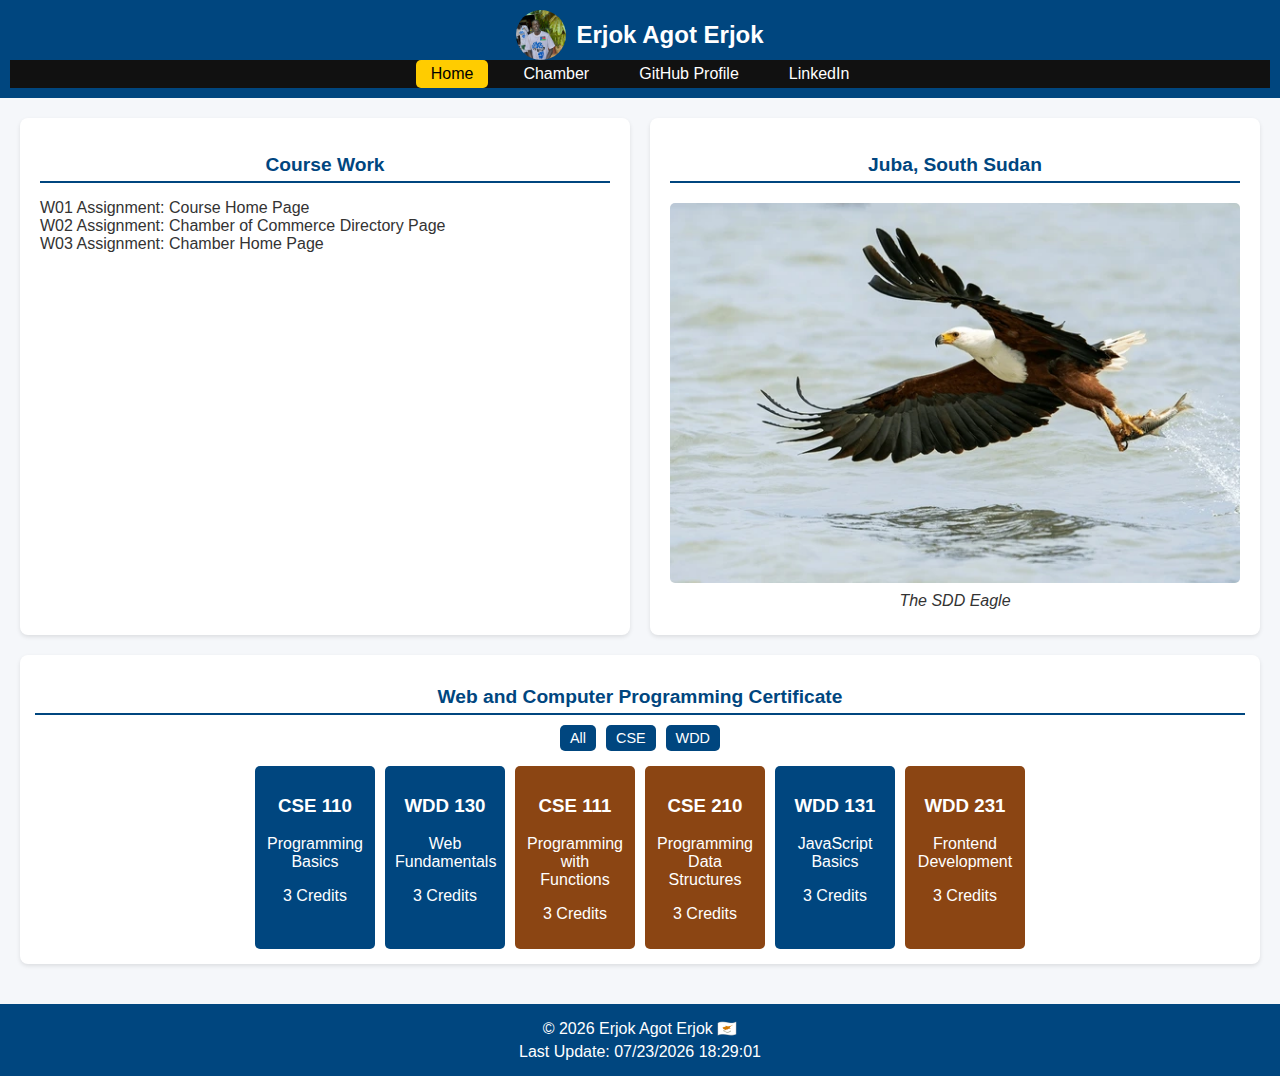
<file: index.html>
<!DOCTYPE html>
<html lang="en">
<head>
  <meta charset="UTF-8">
  <meta name="viewport" content="width=device-width, initial-scale=1.0">
  <meta name="description" content="Course home page for WDD 231.">
  <meta name="author" content="Erjok Agot Erjok">
  <title>Course Home Page</title>
  <link rel="stylesheet" href="styles/style.css">
  <script src="scripts/main.js" defer></script>
  <link rel="icon" href="favicon.ico">
  
  <!-- Open Graph Meta Tags for Facebook -->
  <meta property="og:title" content="Course Home Page">
  <meta property="og:type" content="website">
  <meta property="og:description" content="Explore WDD 231 coursework and web programming projects.">
  <meta property="og:image" content="https://www.silverbackgorillatours.com/wp-content/uploads/2019/11/Tourism-in-South-Sudan.jpg">
  <meta property="og:image:width" content="1200">
  <meta property="og:image:height" content="630">
  <meta property="og:url" content="https://erjok17.github.io/wdd231/">
  <meta property="og:locale" content="en_US">
  <meta property="og:site_name" content="Erjok's Portfolio">
</head>
<body>
  <header>
    <div class="profile">
      <img src="images/lisa.png" alt="Profile Picture">
      <h1>Erjok Agot Erjok</h1>
    </div>
    <nav>
      <ul>
        <li><a href="#" class="active">Home</a></li>
        <li><a href="#">Chamber</a></li>
        <li><a href="https://github.com/Erjok17">GitHub Profile</a></li>
        <li><a href="https://linkedin.com/in/erjokagot">LinkedIn</a></li>
      </ul>
    </nav>
  </header>
  <main>
    <section class="course-work">
      <h2>Course Work</h2>
      <ul>
        <li>W01 Assignment: Course Home Page</li>
        <li>W02 Assignment: Chamber of Commerce Directory Page</li>
        <li>W03 Assignment: Chamber Home Page </li>
      </ul>
    </section>
    <section class="location">
      <h2>Juba, South Sudan</h2>
      <img src="images/hero-small.webp" alt="Eagle">
      <p>The SDD Eagle</p>
    </section>
    <section class="certificate">
      <h2>Web and Computer Programming Certificate</h2>
      <div class="filters">
        <button id="filter-all">All</button>
        <button id="filter-cse">CSE</button>
        <button id="filter-wdd">WDD</button>
      </div>
      <div class="courses">
        <!-- The Course cards sre dynamically generated here -->
      </div>
      <dialog id="courseDialog">
        <div id="dialogContent"></div>
        <button id="dialogClose">Close</button>
      </dialog>      
    </section>
  </main>
  <footer>
    <p>&copy; <span id="currentyear"></span> Erjok Agot Erjok &#127464;&#127486;</p>
    <p id="lastModified"></p>
  </footer>
</body>
</html>
</file>
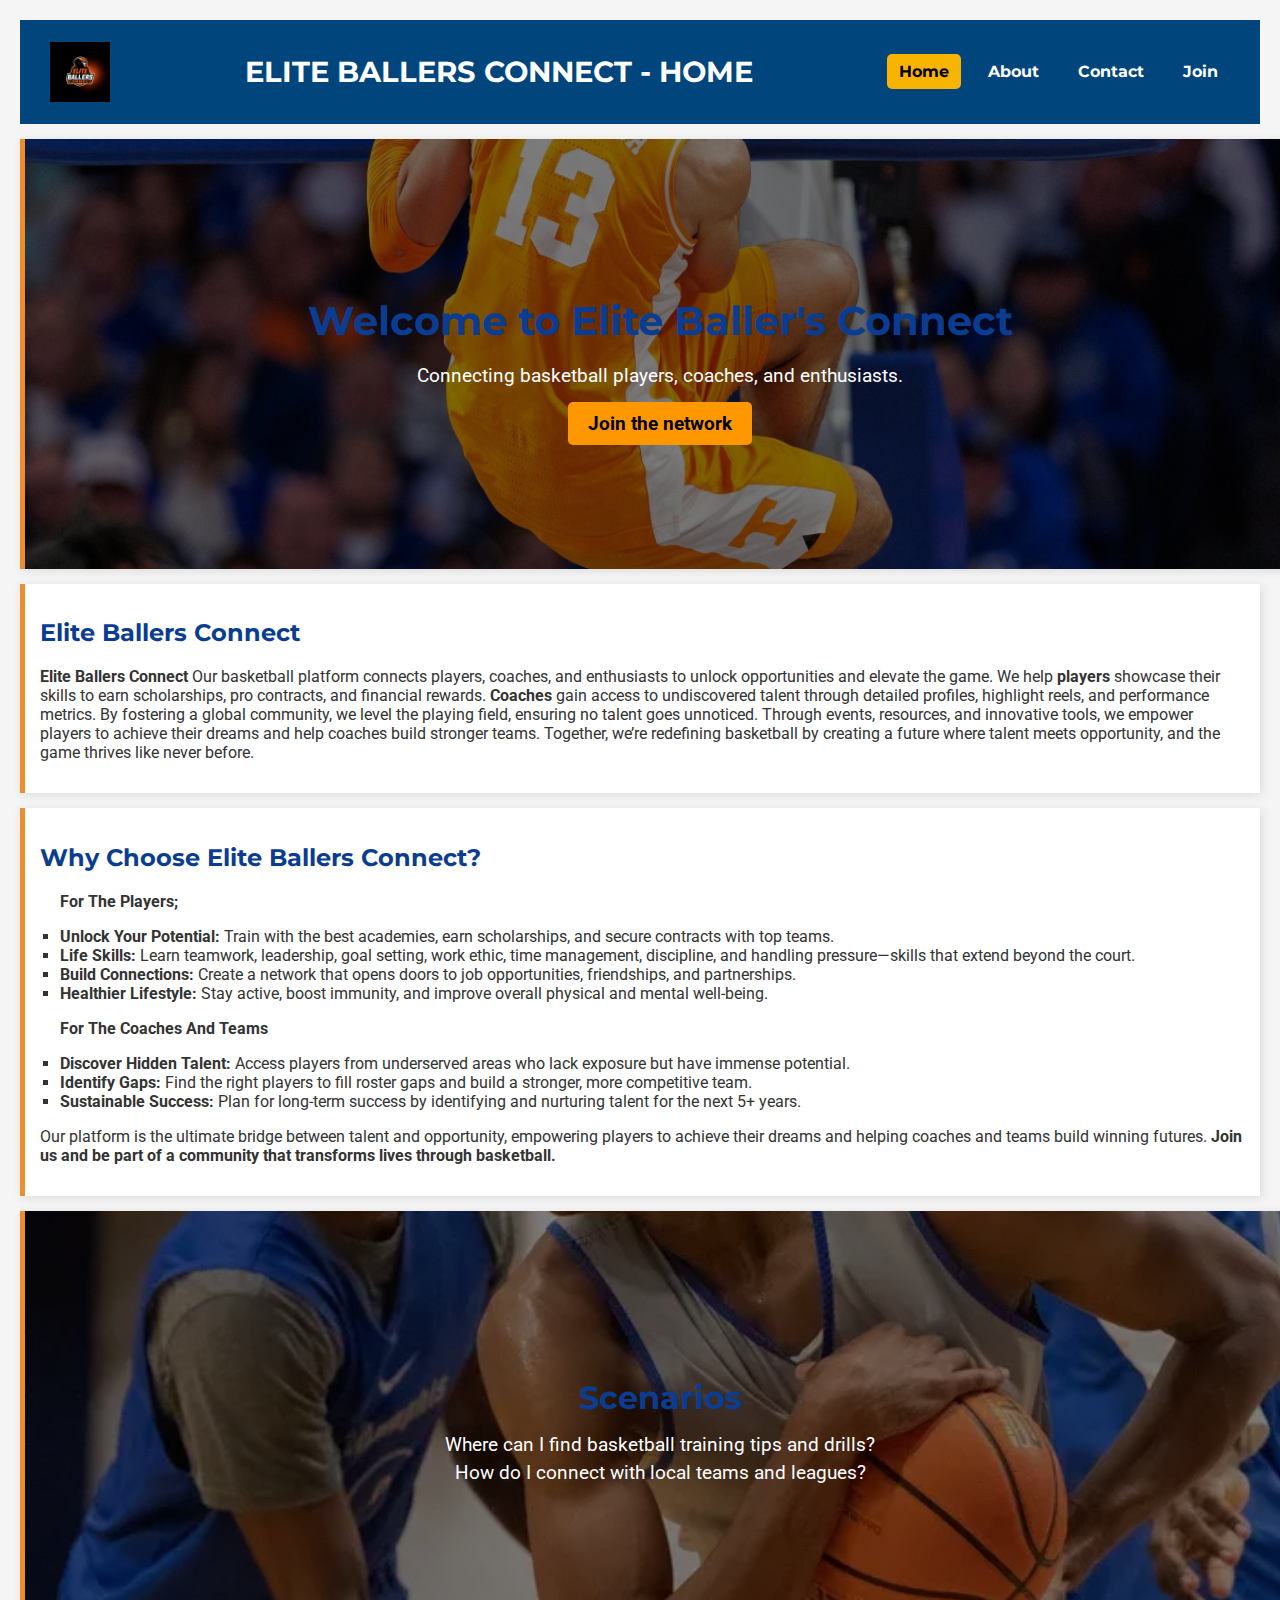
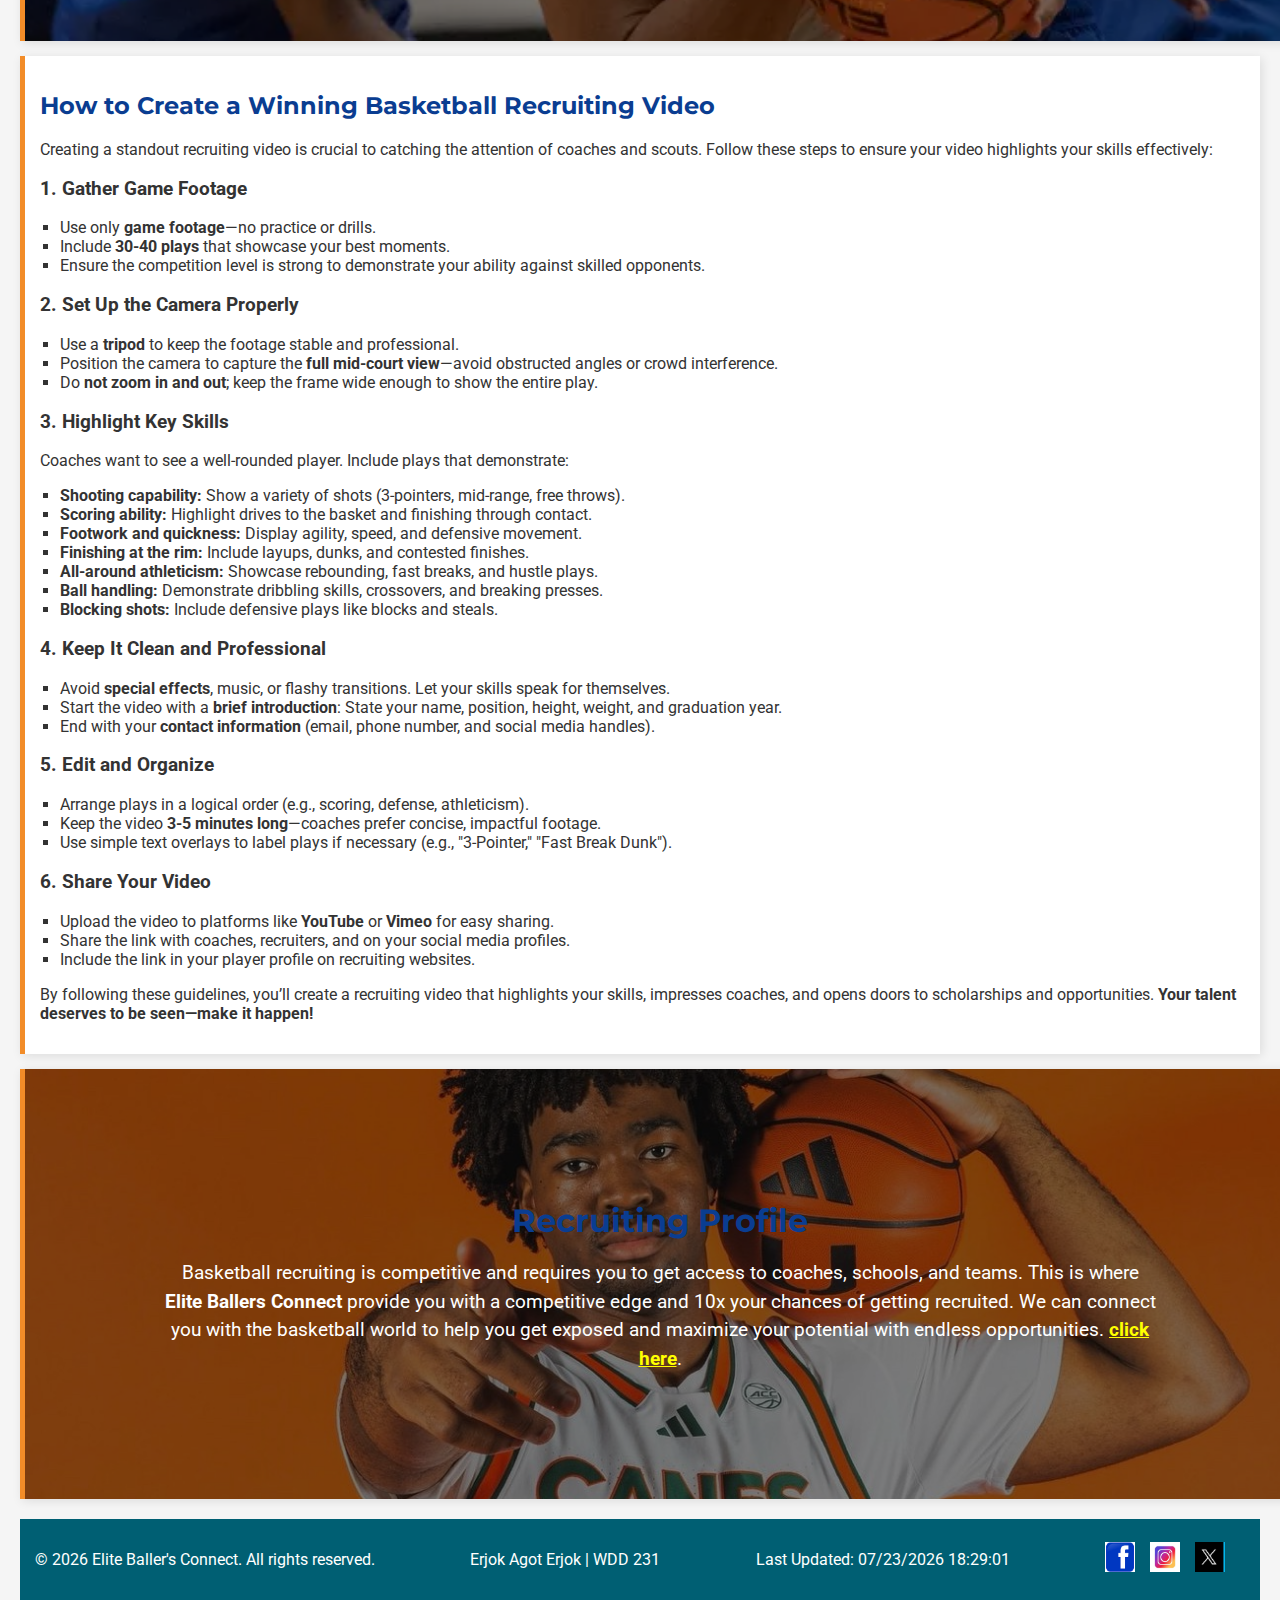
<file: project/index.html>
<!DOCTYPE html>
<html lang="en">
<head>
    <meta charset="UTF-8">
    <meta name="viewport" content="width=device-width, initial-scale=1.0">
    <meta name="description" content="Welcome to Elite Ballers Connect. Our basketball platform connects players, coaches, and enthusiasts to unlock opportunities and elevate the game. We help Players showcase their skills to earn scholarships, pro contracts, and financial rewards. Coaches gain access to undiscovered talent through detailed profiles, highlight reels, and performance metrics. By fostering a global community, we level the playing field, ensuring no talent goes unnoticed. Through events, resources, and innovative tools, we empower players to achieve their dreams and help coaches build stronger teams. Together, we’re redefining basketball by creating a future where talent meets opportunity, and the game thrives like never before. ">
    <meta name="author" content="Erjok Agot Erjok">
    <title>Elite Ballers Connect - Home</title>

    <meta property="og:title" content="Elite Ballers Connect Homepage">
    <meta property="og:type" content="website">
    <meta property="og:image" content="https://erjok17.github.io/wdd231/project/images/ballerlogo.jpg">
    <meta property="og:url" content="https://erjok17.github.io/wdd231/project/index.html">


    <link rel="icon" href="images/favicon.ico">

    <link rel="stylesheet" href="styles/styleproject.css">
</head>
<body>
    
    <header>
        <div class="left-section">
            <img src="images/ballerlogo.jpg" alt="Elite Ballers Connect Logo" class="logo">
            <button id="menu-toggle" class="hamburger">&#9776;</button>
        </div>
        <h1 class="site-title">Elite Ballers Connect - Home</h1>
        <nav>
            <ul class="navigation">
                <li><a href="index.html" class="active">Home</a></li>
                <li><a href="about.html">About</a></li>
                <li><a href="contact.html">Contact</a></li>
                <li><a href="join.html">Join</a></li>
            </ul>
        </nav>
    </header>
    
    <main>
        <!-- Hero Section -->
<section class="hero">
    <img src="images/olivier-nkamhoua.jpg" alt="Baller's Image" class="hero-image" loading="lazy">
    <div class="hero-text">
        <h2>Welcome to Elite Baller's Connect</h2> 
        <p>Connecting basketball players, coaches, and enthusiasts.</p> 
        <a href="join.html" class="cta-button">Join the network</a> 
    </div>
</section>

        <section>
            <h2>Elite Ballers Connect</h2>
            <p><strong>Elite Ballers Connect</strong> Our basketball platform connects players, coaches, and enthusiasts to unlock opportunities and elevate the game. We help <strong>players</strong> showcase their skills to earn scholarships, pro contracts, and financial rewards. <strong>Coaches</strong> gain access to undiscovered talent through detailed profiles, highlight reels, and performance metrics. By fostering a global community, we level the playing field, ensuring no talent goes unnoticed. Through events, resources, and innovative tools, we empower players to achieve their dreams and help coaches build stronger teams. Together, we’re redefining basketball by creating a future where talent meets opportunity, and the game thrives like never before.</p>
        </section>


        <section class="Choice"> 
            <h2>Why Choose Elite Ballers Connect?</h2> 
            <ul>
                <strong>For The Players; </strong>
                <p> </p>

                <li><strong>Unlock Your Potential:</strong> Train with the best academies, earn scholarships, and secure contracts with top teams.</li>
                <li><strong>Life Skills:</strong> Learn teamwork, leadership, goal setting, work ethic, time management, discipline, and handling pressure—skills that extend beyond the court.</li>
                <li><strong>Build Connections:</strong> Create a network that opens doors to job opportunities, friendships, and partnerships.</li>
                <li><strong>Healthier Lifestyle:</strong> Stay active, boost immunity, and improve overall physical and mental well-being.</li>
                <p> </p>
                <strong>For The Coaches And Teams </strong>
                <p> </p>

                <li><strong>Discover Hidden Talent:</strong> Access players from underserved areas who lack exposure but have immense potential.</li>
                <li><strong>Identify Gaps:</strong> Find the right players to fill roster gaps and build a stronger, more competitive team.</li>
                <li><strong>Sustainable Success:</strong> Plan for long-term success by identifying and nurturing talent for the next 5+ years.</li>
            </ul>
            <p>Our platform is the ultimate bridge between talent and opportunity, empowering players to achieve their dreams and helping coaches and teams build winning futures. <strong>Join us and be part of a community that transforms lives through basketball.</strong></p>
        </section>
        
        <section class="scenario">
            <div class="overlay">
                <h2>Scenarios</h2>
                <ul>
                    <li>Where can I find basketball training tips and drills?</li>
                    <li>How do I connect with local teams and leagues?</li>
                </ul>
            </div>
            <img src="images/training-ground.webp" alt="Ballers Ground" class="trainingground-image" loading="lazy">
        </section>
        

        

        
        <section class="recruiting-video">
            <h2>How to Create a Winning Basketball Recruiting Video</h2>
            <p>Creating a standout recruiting video is crucial to catching the attention of coaches and scouts. Follow these steps to ensure your video highlights your skills effectively:</p>
            
            <h3>1. Gather Game Footage</h3>
            <ul>
                <li>Use only <strong>game footage</strong>—no practice or drills.</li>
                <li>Include <strong>30-40 plays</strong> that showcase your best moments.</li>
                <li>Ensure the competition level is strong to demonstrate your ability against skilled opponents.</li>
            </ul>
        
            <h3>2. Set Up the Camera Properly</h3>
            <ul>
                <li>Use a <strong>tripod</strong> to keep the footage stable and professional.</li>
                <li>Position the camera to capture the <strong>full mid-court view</strong>—avoid obstructed angles or crowd interference.</li>
                <li>Do <strong>not zoom in and out</strong>; keep the frame wide enough to show the entire play.</li>
            </ul>
        
            <h3>3. Highlight Key Skills</h3>
            <p>Coaches want to see a well-rounded player. Include plays that demonstrate:</p>
            <ul>
                <li><strong>Shooting capability:</strong> Show a variety of shots (3-pointers, mid-range, free throws).</li>
                <li><strong>Scoring ability:</strong> Highlight drives to the basket and finishing through contact.</li>
                <li><strong>Footwork and quickness:</strong> Display agility, speed, and defensive movement.</li>
                <li><strong>Finishing at the rim:</strong> Include layups, dunks, and contested finishes.</li>
                <li><strong>All-around athleticism:</strong> Showcase rebounding, fast breaks, and hustle plays.</li>
                <li><strong>Ball handling:</strong> Demonstrate dribbling skills, crossovers, and breaking presses.</li>
                <li><strong>Blocking shots:</strong> Include defensive plays like blocks and steals.</li>
            </ul>
        
            <h3>4. Keep It Clean and Professional</h3>
            <ul>
                <li>Avoid <strong>special effects</strong>, music, or flashy transitions. Let your skills speak for themselves.</li>
                <li>Start the video with a <strong>brief introduction</strong>: State your name, position, height, weight, and graduation year.</li>
                <li>End with your <strong>contact information</strong> (email, phone number, and social media handles).</li>
            </ul>
        
            <h3>5. Edit and Organize</h3>
            <ul>
                <li>Arrange plays in a logical order (e.g., scoring, defense, athleticism).</li>
                <li>Keep the video <strong>3-5 minutes long</strong>—coaches prefer concise, impactful footage.</li>
                <li>Use simple text overlays to label plays if necessary (e.g., "3-Pointer," "Fast Break Dunk").</li>
            </ul>
        
            <h3>6. Share Your Video</h3>
            <ul>
                <li>Upload the video to platforms like <strong>YouTube</strong> or <strong>Vimeo</strong> for easy sharing.</li>
                <li>Share the link with coaches, recruiters, and on your social media profiles.</li>
                <li>Include the link in your player profile on recruiting websites.</li>
            </ul>
        
            <p>By following these guidelines, you’ll create a recruiting video that highlights your skills, impresses coaches, and opens doors to scholarships and opportunities. <strong>Your talent deserves to be seen—make it happen!</strong></p>
        </section>

        
<!-- Recruiting Profile Section -->
<section class="recruiting-profile">
    <img src="images/recruit-profile.jpg" alt="Recruit Profile Image" class="recruit-profile-image" loading="lazy"> 
    <div class="profile-text">
        <h2>Recruiting Profile</h2> 
        <p>Basketball recruiting is competitive and requires you to get access to coaches, schools, and teams. 
        This is where <strong>Elite Ballers Connect</strong> provide you with a competitive edge and 10x your chances of getting recruited. 
        We can connect you with the basketball world to help you get exposed and maximize your potential with endless opportunities. <a href="join.html" class="cta-link">click here</a>.</p>
    </div>
    </main>

    <footer>
        <p>&copy; <span id="year"></span> Elite Baller's Connect. All rights reserved.</p>
        <p>Erjok Agot Erjok | WDD 231</p>
        <p>Last Updated: <span id="last-modified"></span></p>
    
        <!-- Social Media Links -->
        <div class="social-media">
            <a href="https://www.facebook.com" target="_blank" class="social-icon">
                <img src="images/facebook.png" alt="Facebook">
            </a>
            <a href="https://www.instagram.com" target="_blank" class="social-icon">
                <img src="images/instagram.jpeg" alt="Instagram">
            </a>
            <a href="https://www.twitter.com" target="_blank" class="social-icon">
                <img src="images/twitter.jpeg" alt="Twitter">
            </a>
        </div>
    </footer>
    
    <script src="scripts/project.js"></script>
</body>
</html>
</file>
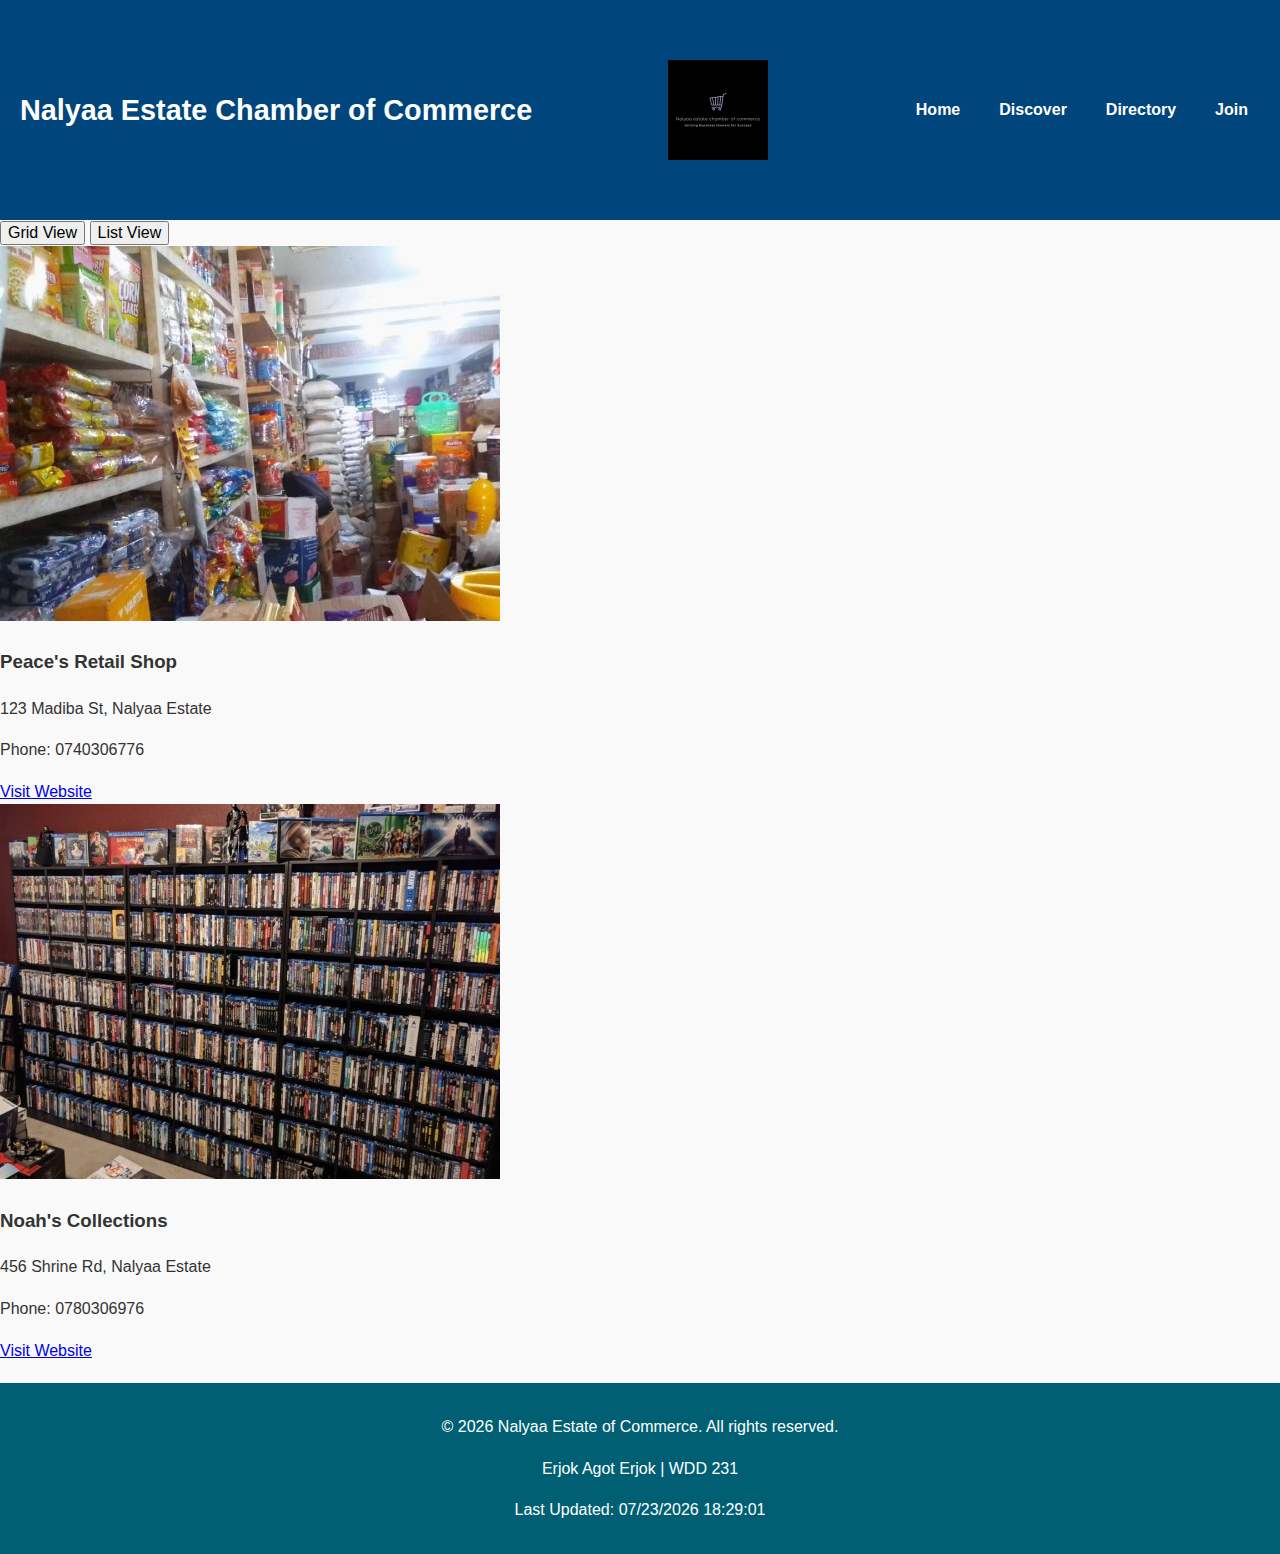
<file: chamber/directory.html>
<!DOCTYPE html>
<html lang="en">

<head>
    <meta charset="UTF-8">
    <meta name="viewport" content="width=device-width, initial-scale=1.0">
    <meta name="description" content="Explore the comprehensive business directory of Nalyaa Estate Chamber of Commerce, connecting local shops, services, and organizations.">
    <meta name="author" content="Erjok Agot Erjok">

    
    <!-- Social Media Meta -->
    <meta property="og:title" content="Nalyaa Estate Chamber of Commerce Directory">
    <meta property="og:type" content="website">
    <meta property="og:image" content="images/preview.jpg">
    <meta property="og:url" content="https://erjok17.github.io/wdd231/chamber/directory.html">

    <title>Nalyaa Estate Chamber of Commerce - Directory</title>
    <link rel="icon" href="images/favicon.ico">
    <link rel="stylesheet" href="styles/normalize.css">
    <link rel="stylesheet" href="styles/style.css">
    

</head>

<body>
    <header>
        <button id="menu-toggle" class="hamburger">&#9776;</button>
        <h1>Nalyaa Estate Chamber of Commerce</h1>
        <img src="images/Preview.png" alt="Nalyaa Estate Chamber of Commerce Logo" class="logo">
        <nav>
            <ul class="navigation">
                <li><a href="index.html">Home</a></li>
                <li><a href="discover.html">Discover</a></li>
                <li><a href="directory.html">Directory</a></li>
                <li><a href="join.html">Join</a></li>
            </ul>
        </nav>
    </header>
    

    <main>
        <section class="view-toggle">
            <button id="grid-view">Grid View</button>
            <button id="list-view">List View</button>
        </section>
        <section id="directory">
            <!-- Directory data will load dynamically -->
        </section>
    </main>

    <footer>
        <p>&copy; <span id="year"></span> Nalyaa Estate of Commerce. All rights reserved.</p>
        <p>Erjok Agot Erjok | WDD 231</p>
        <p>Last Updated: <span id="last-modified"></span></p>
    </footer>
    
    <script src="scripts/script.js"></script>
    <script src="scripts/weather.js"></script>
    <script src="scripts/spotlight.js"></script>


    

</body>

</html>
</file>
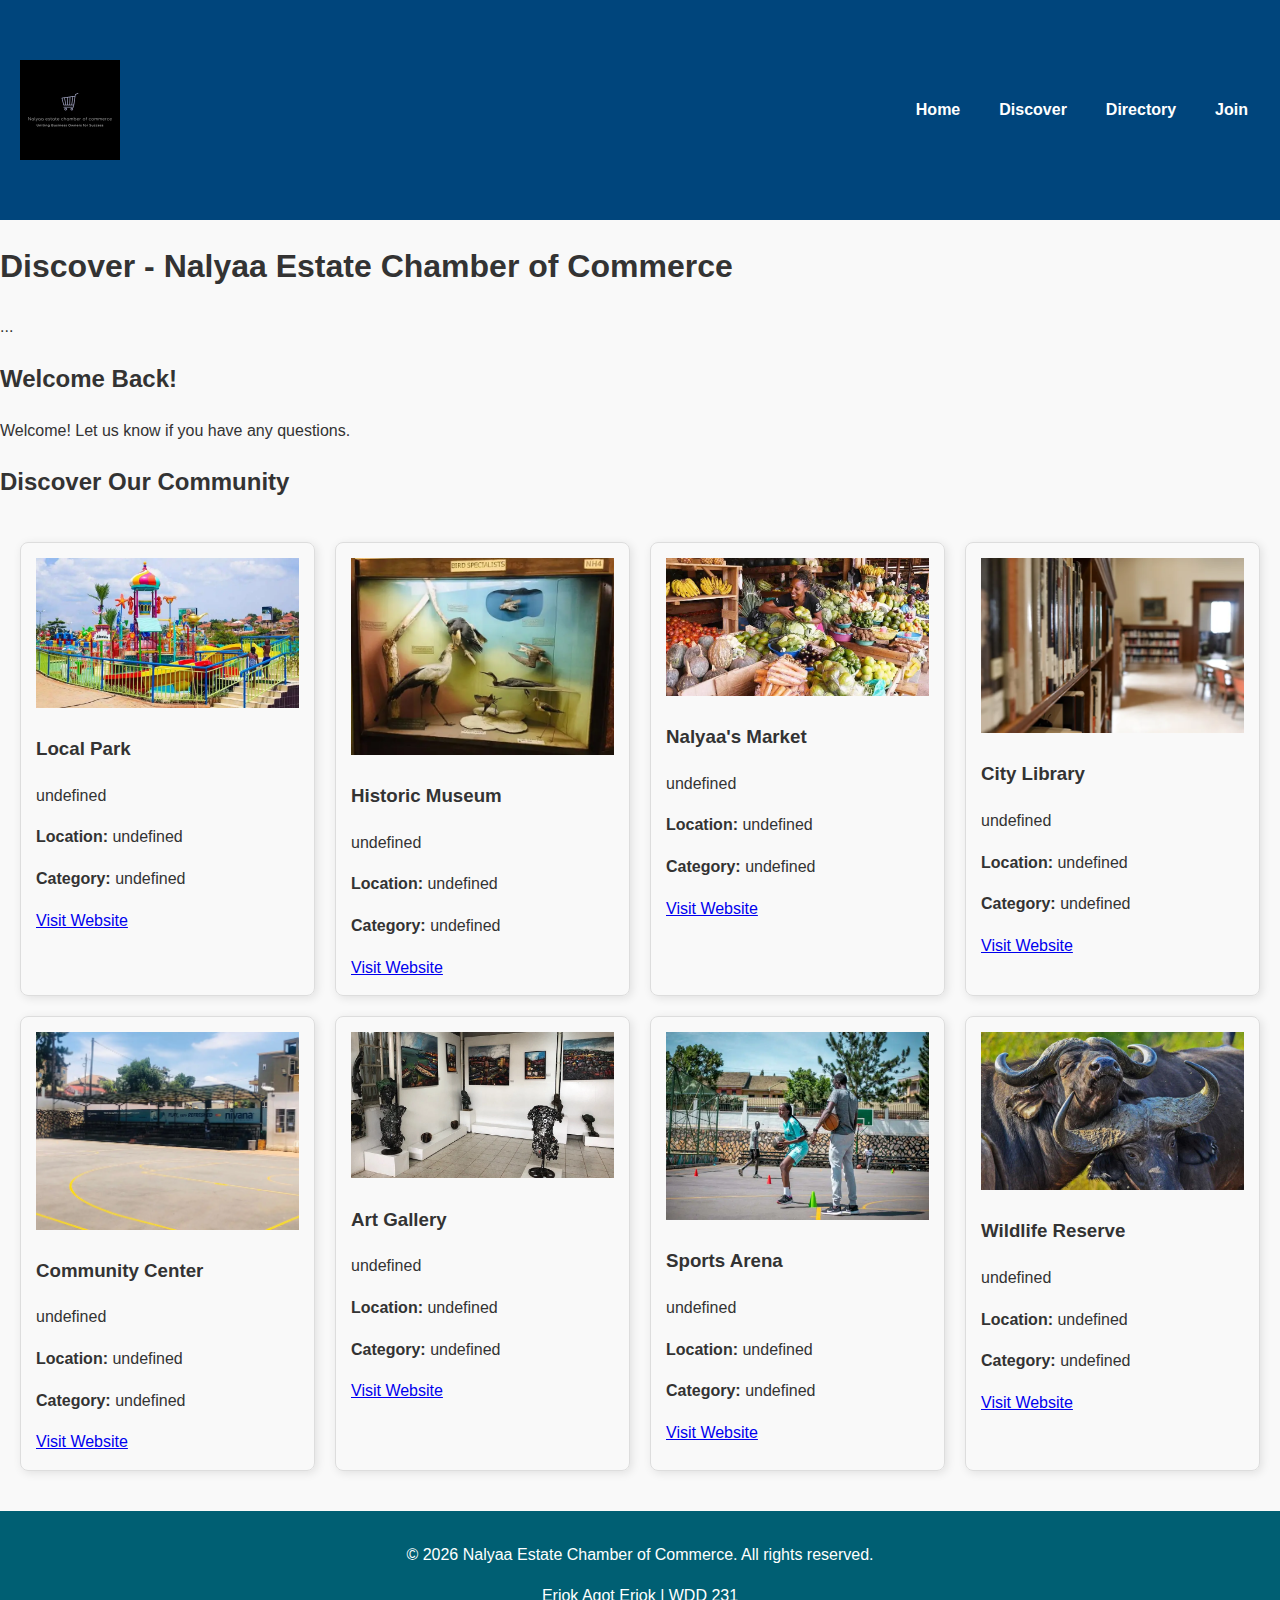
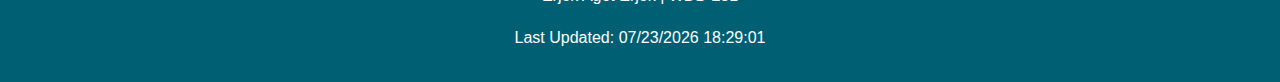
<file: chamber/discover.html>
<!DOCTYPE html>
<html lang="en">

<head>
    <meta charset="UTF-8">
    <meta name="viewport" content="width=device-width, initial-scale=1.0">
    <meta name="description" content="Discover local businesses, attractions, and opportunities in Nalyaa Estate.">
    <meta name="author" content="Erjok Agot Erjok">
    
    <title>Discover - Nalyaa Estate Chamber of Commerce</title>

    <link rel="icon" href="images/favicon.ico">

<meta property="og:title" content="Discover - Nalyaa Estate Chamber of Commerce">
<meta property="og:type" content="website">
<meta property="og:image" content="https://erjok17.github.io/wdd231/chamber/images/preview.jpg">
<meta property="og:url" content="https://erjok17.github.io/wdd231/chamber/discover.html">


<link rel="stylesheet" href="styles/normalize.css">
<link rel="stylesheet" href="styles/style.css">
<link rel="stylesheet" href="styles/discover.css">

</head>

<body>
    <header>
        <button id="menu-toggle" class="hamburger">&#9776;</button>
        
        <img src="images/Preview.png" alt="Nalyaa Estate Chamber of Commerce Logo" class="logo">
        <nav>
            <ul class="navigation">
                <li><a href="index.html">Home</a></li>
                <li><a href="discover.html">Discover</a></li>
                <li><a href="directory.html">Directory</a></li>
                <li><a href="join.html">Join</a></li>
            </ul>
        </nav>
    </header>
    

    <main>

        
            <h1>Discover - Nalyaa Estate Chamber of Commerce</h1>
            ...
        
        <section id="visit-message">
            <h2>Welcome Back!</h2>
            <p id="visitMessage">Checking your last visit...</p>
        </section>

        <section class="discover">
            <h2>Discover Our Community</h2>
            <div class="grid-container" id="discover">
                <div class="card">
                    <h3>Local Park</h3>
                    <figure>
                        <img src="images/park.webp" alt="Beautiful Park" loading="lazy">
                    </figure>
                    <p>A peaceful park with walking trails and picnic areas.</p>
                    <button>Learn More</button>
                </div>
                <div class="card">
                    <h3>Historic Museum</h3>
                    <figure>
                        <img src="images/museum.webp" alt="Historic Museum" loading="lazy">
                    </figure>
                    <p>Explore the history of our city through fascinating exhibits.</p>
                    <button>Learn More</button>
                </div>
                <div class="card">
                    <h3>Nalyaa's Market</h3>
                    <figure>
                        <img src="images/market.webp" alt="Market" loading="lazy">
                    </figure>
                    <p>Fresh produce and handmade goods from local vendors.</p>
                    <button>Learn More</button>
                </div>
                <div class="card">
                    <h3>City Library</h3>
                    <figure>
                        <img src="images/library.webp" alt="City Library" loading="lazy">
                    </figure>
                    <p>A modern library with a vast collection of books and study spaces.</p>
                    <button>Learn More</button>
                </div>
                <div class="card">
                    <h3>Community Center</h3>
                    <figure>
                        <img src="images/community.webp" alt="Community Center" loading="lazy">
                    </figure>
                    <p>Join events, workshops, and fitness classes.</p>
                    <button>Learn More</button>
                </div>
                <div class="card">
                    <h3>Art Gallery</h3>
                    <figure>
                        <img src="images/gallery.webp" alt="Art Gallery" loading="lazy">
                    </figure>
                    <p>Discover stunning local artwork and exhibits.</p>
                    <button>Learn More</button>
                </div>
                <div class="card">
                    <h3>Sports Arena</h3>
                    <figure>
                        <img src="images/arena.webp" alt="Arena" loading="lazy">
                    </figure>
                    <p>Watch live sports and major events.</p>
                    <button>Learn More</button>
                </div>
                <div class="card">
                    <h3>Wildlife Reserve</h3>
                    <figure>
                        <img src="images/wildlife.webp" alt="Wildlife Reserve" loading="lazy">
                    </figure>
                    <p>Explore nature and see rare wildlife.</p>
                    <button>Learn More</button>
                </div>
            </div>
        </section>
    </main>

    <footer>
        <p>&copy; <span id="year"></span> Nalyaa Estate Chamber of Commerce. All rights reserved.</p>
        <p>Erjok Agot Erjok | WDD 231</p>
        <p>Last Updated: <span id="last-modified"></span></p>
    </footer>

    <script src="scripts/script.js"></script>
<script src="scripts/visit.js"></script>

   
</body>

</html>
</file>
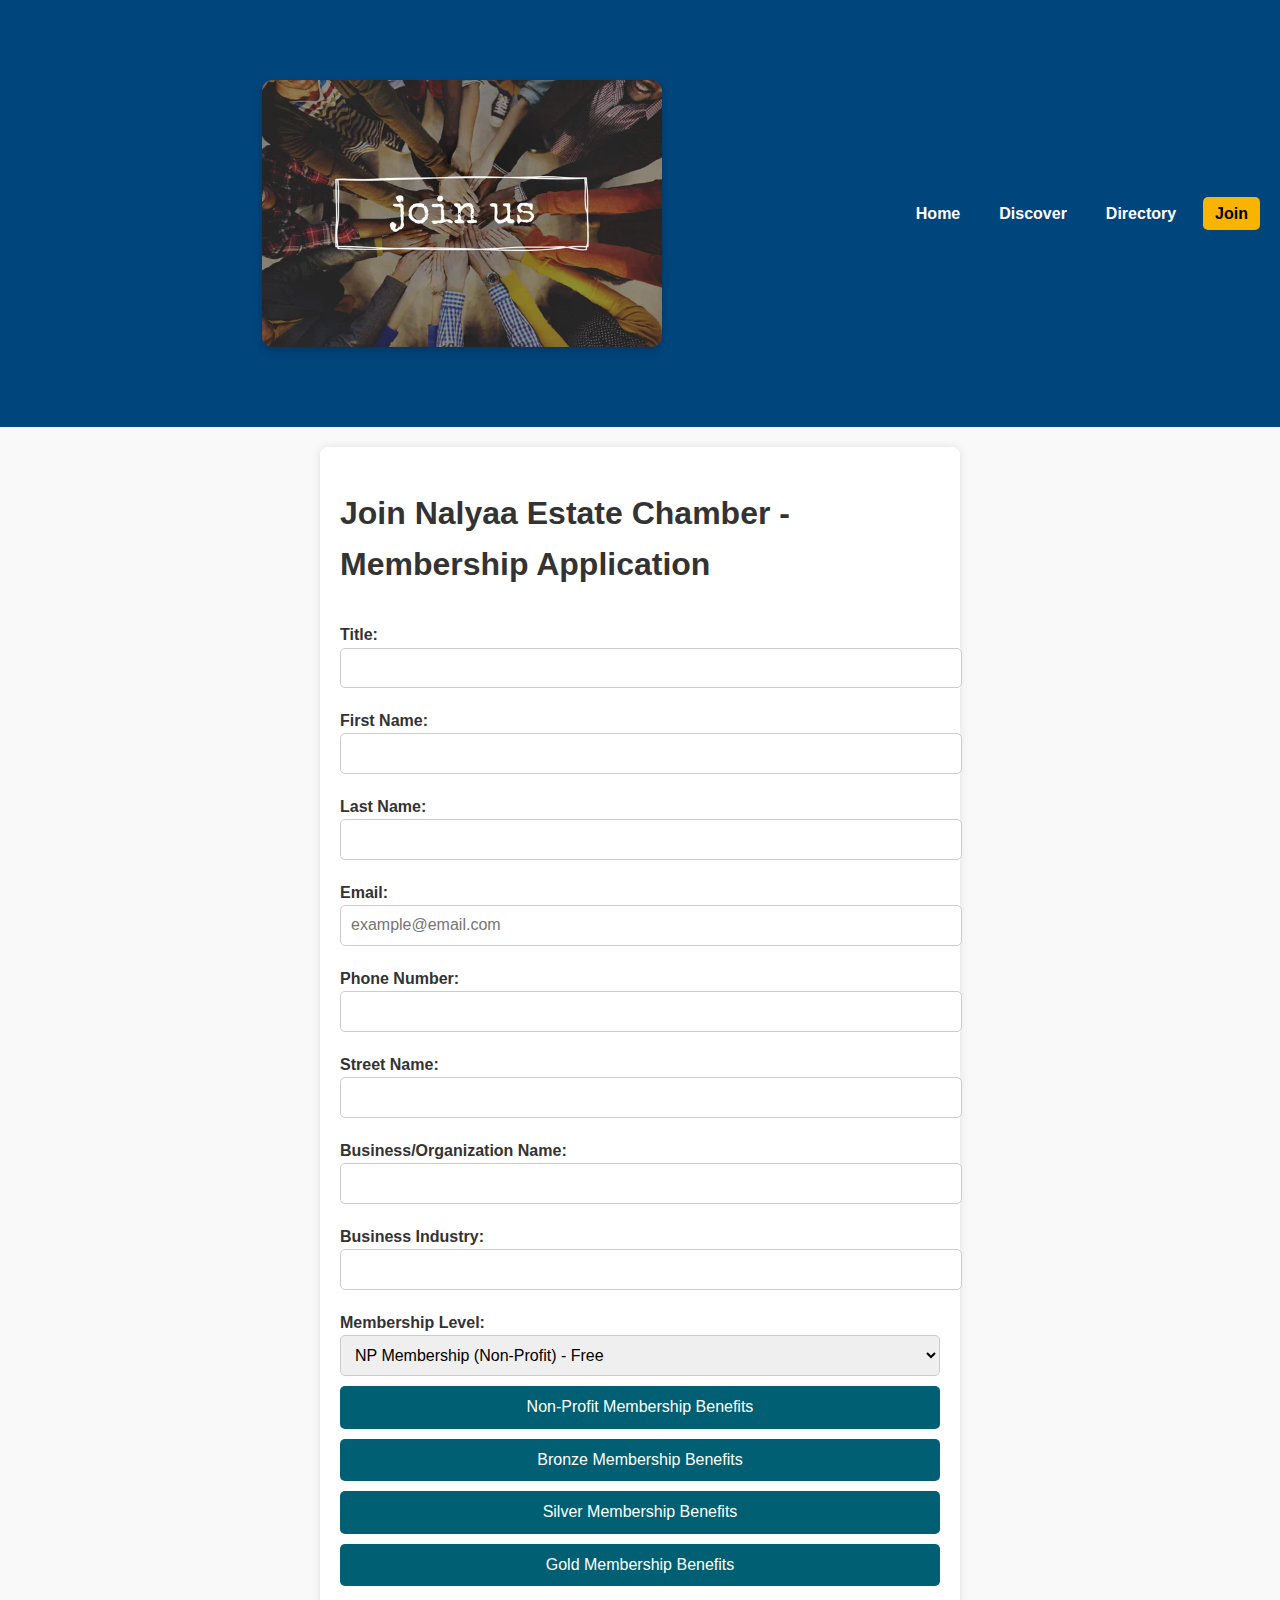
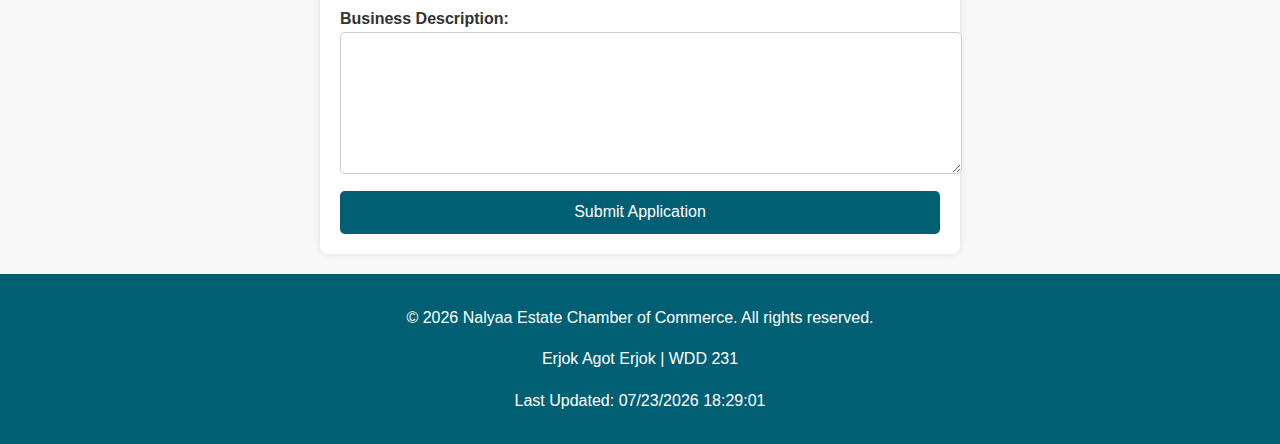
<file: chamber/join.html>
<!DOCTYPE html>
<html lang="en">

<head>
    <meta charset="UTF-8">
    <meta name="viewport" content="width=device-width, initial-scale=1.0">
    <meta name="description" content="Apply for membership at the Nalyaa Estate Chamber of Commerce to expand your business network, access exclusive resources, and connect with local entrepreneurs.">
    <meta name="author" content="Erjok Agot Erjok">
    <title>Join Nalyaa Estate Chamber - Membership Application</title>

    <meta property="og:title" content="Join Nalyaa Estate Chamber of Commerce">
    <meta property="og:type" content="website">
    <meta property="og:image" content="https://erjok17.github.io/wdd231/chamber/images/join-us.jpg">  
    <meta property="og:url" content="https://erjok17.github.io/wdd231/chamber/join.html">

    <link rel="icon" href="images/favicon.ico">
    <link rel="stylesheet" href="styles/normalize.css">
    <link rel="stylesheet" href="styles/style.css">
    <link rel="stylesheet" href="styles/join.css">
    
    
    
</head>

<body>
    <header>
        <button id="menu-toggle" class="hamburger">&#9776;</button>
        <img src="images/join-us.jpg" alt="Join Us" class="join-us-banner">
        <nav>
            <ul class="navigation">
                <li><a href="index.html">Home</a></li>
                <li><a href="discover.html">Discover</a></li>
                <li><a href="directory.html">Directory</a></li>
                <li><a href="join.html" class="active">Join</a></li>
            </ul>
        </nav>
    </header>
    

    <main>
        <h1>Join Nalyaa Estate Chamber - Membership Application</h1>
        <form method="get" action="thankyou.html">

            <label for="title">Title: 
                <input type="text" id="title" name="title" required pattern="[A-Za-z\s-]{7,}">
            </label>
            
            <label for="firstName">First Name: 
                <input type="text" id="firstName" name="firstName" required>
            </label>
            
            <label for="lastName">Last Name: 
                <input type="text" id="lastName" name="lastName" required>
            </label>
            
            <label for="email">Email: 
                <input type="email" id="email" name="email" required placeholder="example@email.com">
            </label>
            
            
            <label for="phone">Phone Number: 
                <input type="tel" id="phone" name="phone" required>
            </label>
    
            <label for="street">Street Name: 
                <input type="text" id="street" name="street" required>
            </label>
    
            <label for="organization">Business/Organization Name: 
                <input type="text" id="organization" name="organization" required>
            </label>
    
            <label for="industry">Business Industry: 
                <input type="text" id="industry" name="industry" required autocomplete="off">
            </label>
            
            <label for="membership">Membership Level:
                <select name="membership" id="membership">
                    <option value="np">NP Membership (Non-Profit) - Free</option>
                    <option value="bronze">Bronze Membership</option>
                    <option value="silver">Silver Membership</option>
                    <option value="gold">Gold Membership</option>
                </select>
            </label>
    
        
                    <!-- Membership Benefit Buttons -->
                    <button type="button" onclick="openModal('np')">Non-Profit Membership Benefits</button>
                    <button type="button" onclick="openModal('bronze')">Bronze Membership Benefits</button>
                    <button type="button" onclick="openModal('silver')">Silver Membership Benefits</button>
                    <button type="button" onclick="openModal('gold')">Gold Membership Benefits</button>
            
                    <!-- Membership Modals -->
                    <div id="np-modal" class="modal">
                        <div class="modal-content">
                            <span class="close" onclick="closeModal('np')">&times;</span>
                            <h2>Non-Profit Membership Benefits</h2>
                            <p>Free access to community events, networking with local businesses, and eligibility for grants.</p>
                        </div>
                    </div>
            
                    <div id="bronze-modal" class="modal">
                        <div class="modal-content">
                            <span class="close" onclick="closeModal('bronze')">&times;</span>
                            <h2>Bronze Membership Benefits</h2>
                            <p>Basic business listing, access to business workshops, and participation in local events.</p>
                        </div>
                    </div>
            
                    <div id="silver-modal" class="modal">
                        <div class="modal-content">
                            <span class="close" onclick="closeModal('silver')">&times;</span>
                            <h2>Silver Membership Benefits</h2>
                            <p>Enhanced business listing, priority networking opportunities, and advertising discounts.</p>
                        </div>
                    </div>
            
                    <div id="gold-modal" class="modal">
                        <div class="modal-content">
                            <span class="close" onclick="closeModal('gold')">&times;</span>
                            <h2>Gold Membership Benefits</h2>
                            <p>Exclusive networking events, premium advertising, and VIP access to chamber events.</p>
                        </div>
                    </div>


            <label for="description">Business Description:
                <textarea name="description" id="description"></textarea>
            </label>
    
            <input type="hidden" name="timestamp" id="timestamp">
            <button type="submit">Submit Application</button>
        </form>
    </main>

    <footer>
        <p>&copy; <span id="year"></span> Nalyaa Estate Chamber of Commerce. All rights reserved.</p>
        <p>Erjok Agot Erjok | WDD 231</p>
        <p>Last Updated: <span id="last-modified"></span></p>
    </footer>
    <script src="scripts/script.js"></script>
    <script src="scripts/spotlight.js"></script>
</body>

</html>
</file>
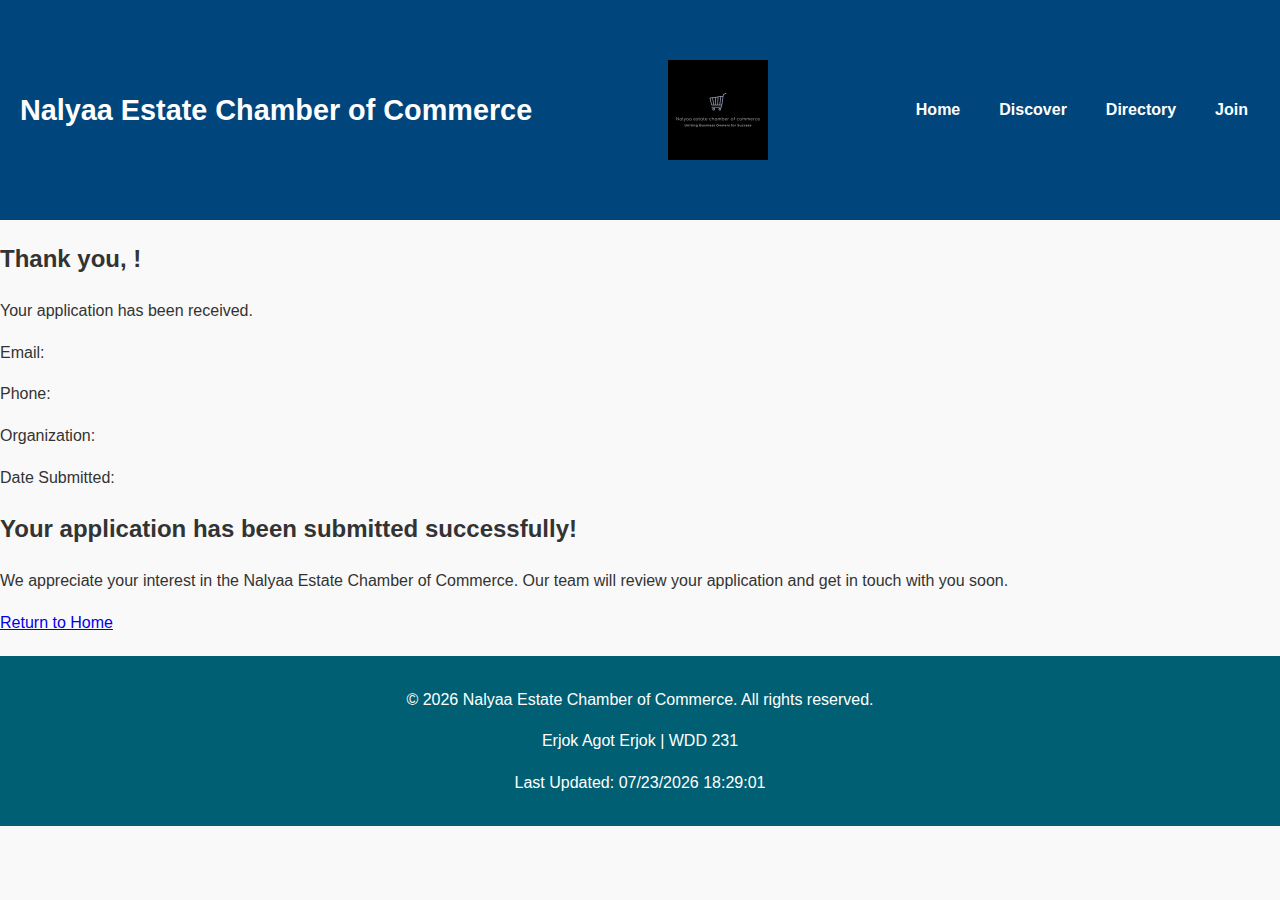
<file: chamber/thankyou.html>
<!DOCTYPE html>
<html lang="en">

<head>
    <meta charset="UTF-8">
    <meta name="viewport" content="width=device-width, initial-scale=1.0">
    <meta name="description" content="Thank you for joining Nalyaa Estate Chamber of Commerce.">
    <meta name="author" content="Erjok Agot Erjok">
    <title>Thank You</title>
    <link rel="icon" href="images/favicon.ico">
    <link rel="stylesheet" href="styles/normalize.css">
    <link rel="stylesheet" href="styles/style.css">
</head>

<body>
    <header>
        <button id="menu-toggle" class="hamburger">&#9776;</button>
        <h1>Nalyaa Estate Chamber of Commerce</h1>
        <img src="images/Preview.png" alt="Nalyaa Estate Chamber of Commerce Logo" class="logo">
        <nav>
            <ul class="navigation">
                <li><a href="index.html">Home</a></li>
                <li><a href="discover.html">Discover</a></li>
                <li><a href="directory.html">Directory</a></li>
                <li><a href="join.html">Join</a></li>
            </ul>
        </nav>
    </header>
    
    <main>
            
        <section class="thank-you">
            <h2>Thank you, <span id="user-name"></span>!</h2>
            <p>Your application has been received.</p>
            <p>Email: <span id="user-email"></span></p>
            <p>Phone: <span id="user-phone"></span></p>
            <p>Organization: <span id="user-organization"></span></p>
            <p>Date Submitted: <span id="timestamp-display"></span></p>
            <h2>Your application has been submitted successfully!</h2>
            <p>We appreciate your interest in the Nalyaa Estate Chamber of Commerce. Our team will review your application and get in touch with you soon.</p>
            <a href="index.html" class="button">Return to Home</a>
        </section>
    </main>

    <footer>
        <p>&copy; <span id="year"></span> Nalyaa Estate Chamber of Commerce. All rights reserved.</p>
        <p>Erjok Agot Erjok | WDD 231</p>
        <p>Last Updated: <span id="last-modified"></span></p>
    </footer>

    <script src="scripts/script.js"></script>
</body>

</html>
</file>
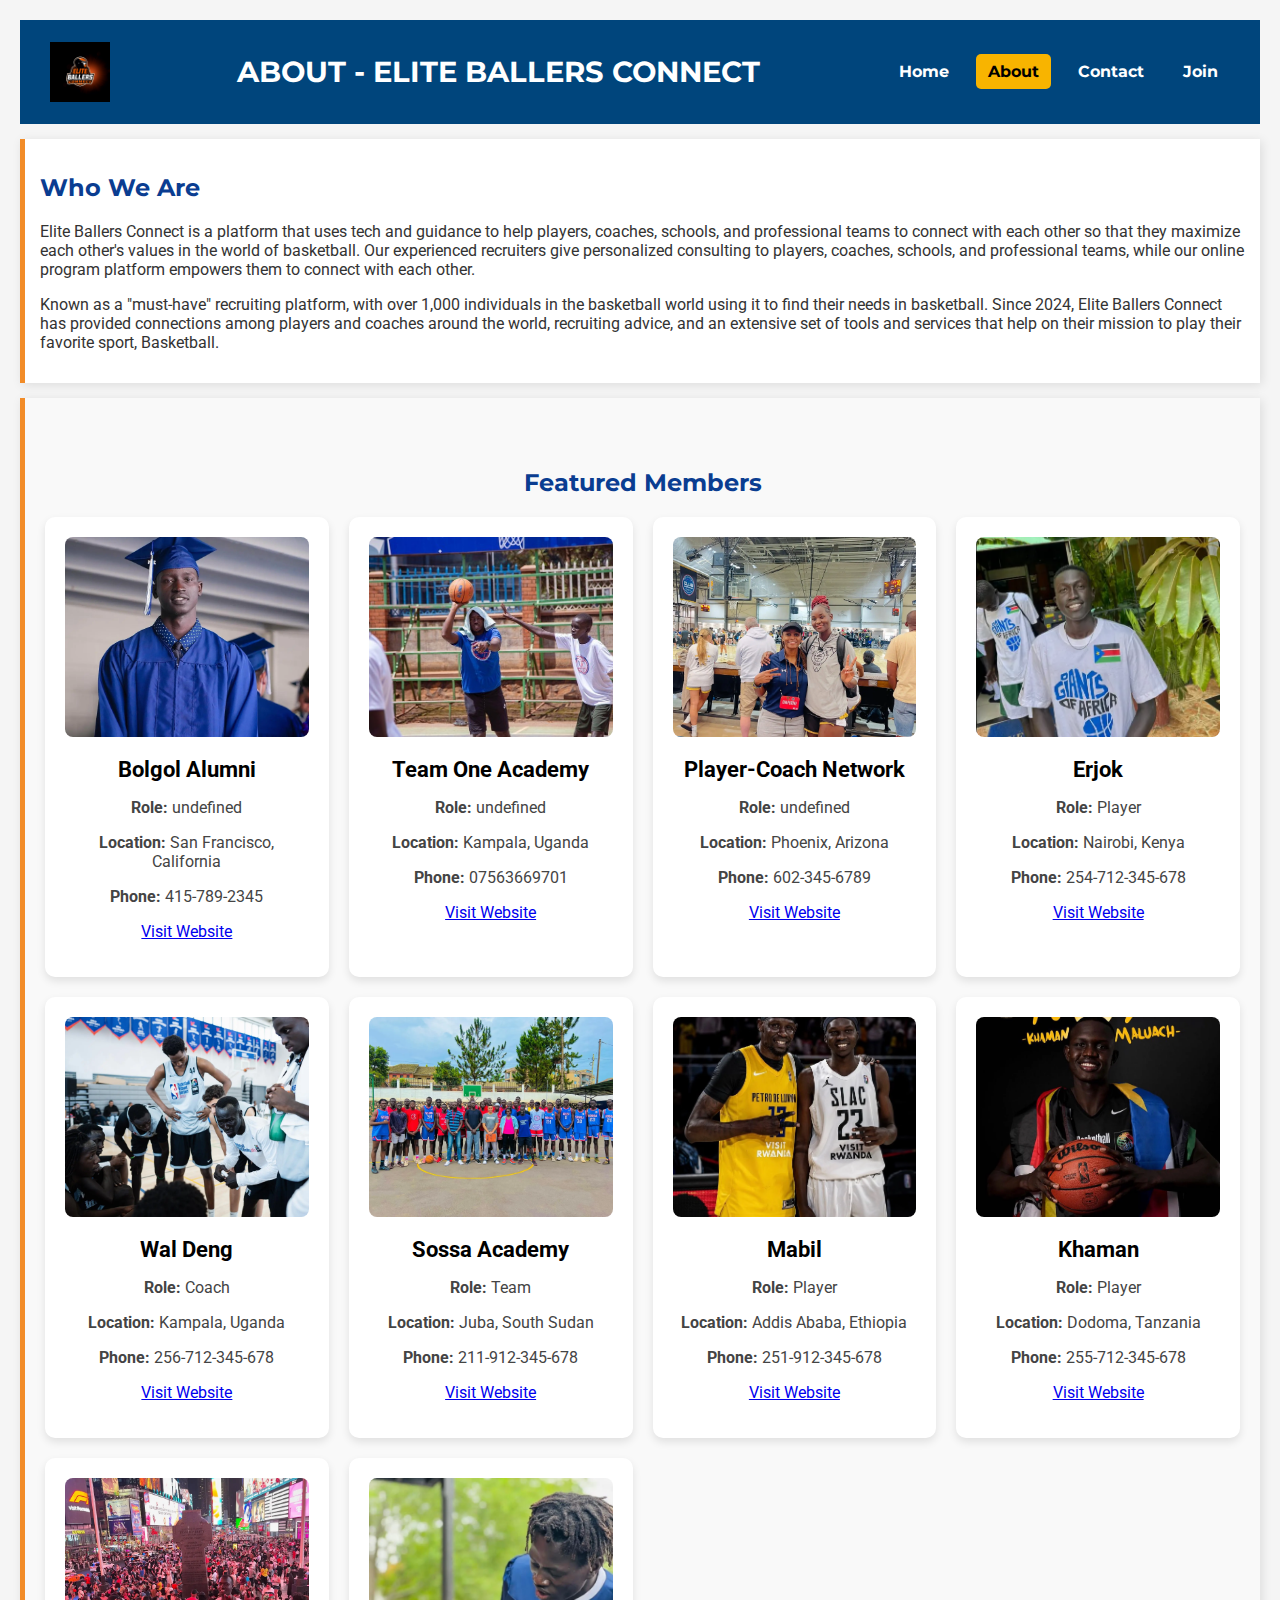
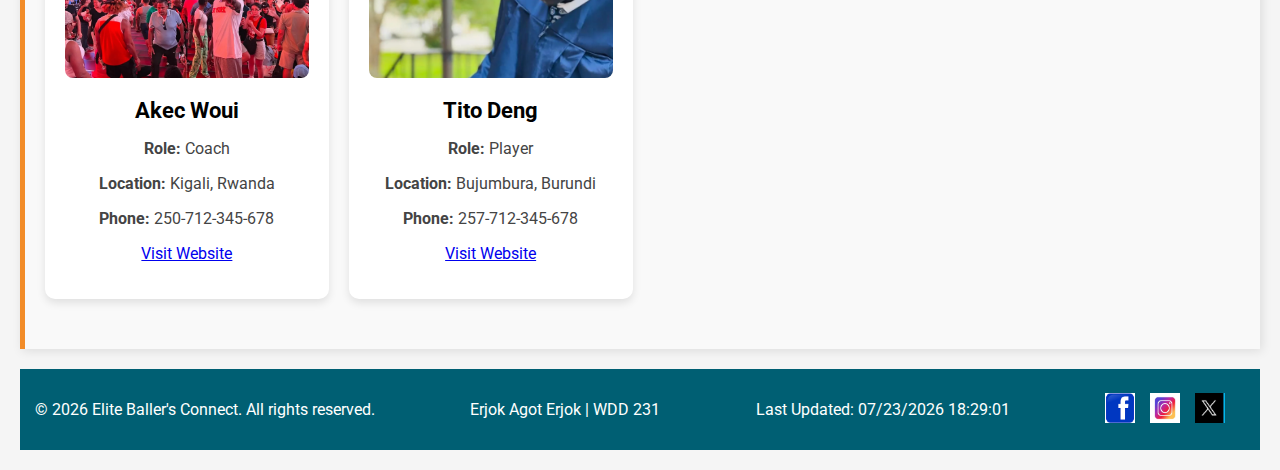
<file: project/about.html>
<!DOCTYPE html>
<html lang="en">
<head>
    <meta charset="UTF-8">
    <meta name="viewport" content="width=device-width, initial-scale=1.0">
    <meta name="description" content="Welcome to Elite Ballers Connect. Learn about the program. ">
    <meta name="author" content="Erjok Agot Erjok">
    <title>About - Elite Ballers Connect</title>

    <meta property="og:title" content="Elite Ballers Connect About-us page">
    <meta property="og:type" content="website">
    <meta property="og:image" content="https://erjok17.github.io/wdd231/project/images/ballerlogo.jpg">
    <meta property="og:url" content="https://erjok17.github.io/wdd231/project/about.html">

    <link rel="icon" href="images/favicon.ico">

    <link rel="stylesheet" href="styles/styleproject.css">
</head>
<body>

    <header>
        <div class="left-section">
            <img src="images/ballerlogo.jpg" alt="Elite Ballers Connect Logo" class="logo">
            <button id="menu-toggle" class="hamburger">&#9776;</button>
        </div>
        <h1 class="site-title">About - Elite Ballers Connect</h1>
        <nav>
            <ul class="navigation">
                <li><a href="index.html">Home</a></li>
                <li><a href="about.html" class="active">About</a></li>
                <li><a href="contact.html">Contact</a></li>
                <li><a href="join.html">Join</a></li>
            </ul>
        </nav>
    </header>

    <main>
    
    <!-- Who We Are Section -->
<section class="who-we-are">
    <h2>Who We Are</h2>
    <p>
        Elite Ballers Connect is a platform that uses tech and guidance to help players, coaches, schools, and professional teams 
        to connect with each other so that they maximize each other's values in the world of basketball. 
        Our experienced recruiters give personalized consulting to players, coaches, schools, and professional teams, while 
        our online program platform empowers them to connect with each other.
    </p>
    <p>
        Known as a "must-have" recruiting platform, with over 1,000 individuals in the basketball world using it to find their needs 
        in basketball. Since 2024, Elite Ballers Connect has provided connections among players and coaches around the world, 
        recruiting advice, and an extensive set of tools and services that help on their mission to play their favorite sport, Basketball.
    </p>
</section>

<section class="Featured">
    <h2>Featured Members</h2>
    <div id="Featured-cards">
        <!-- Feautured cards will load dynamically -->
    </div>
</section>

</main>

<footer>
    <p>&copy; <span id="year"></span> Elite Baller's Connect. All rights reserved.</p>
    <p>Erjok Agot Erjok | WDD 231</p>
    <p>Last Updated: <span id="last-modified"></span></p>

    <!-- Social Media Links -->
    <div class="social-media">
        <a href="https://www.facebook.com" target="_blank" class="social-icon">
            <img src="images/facebook.png" alt="Facebook">
        </a>
        <a href="https://www.instagram.com" target="_blank" class="social-icon">
            <img src="images/instagram.jpeg" alt="Instagram">
        </a>
        <a href="https://www.twitter.com" target="_blank" class="social-icon">
            <img src="images/twitter.jpeg" alt="Twitter">
        </a>
    </div>
</footer>

<script src="scripts/project.js"></script>

</body>
</html>
</file>
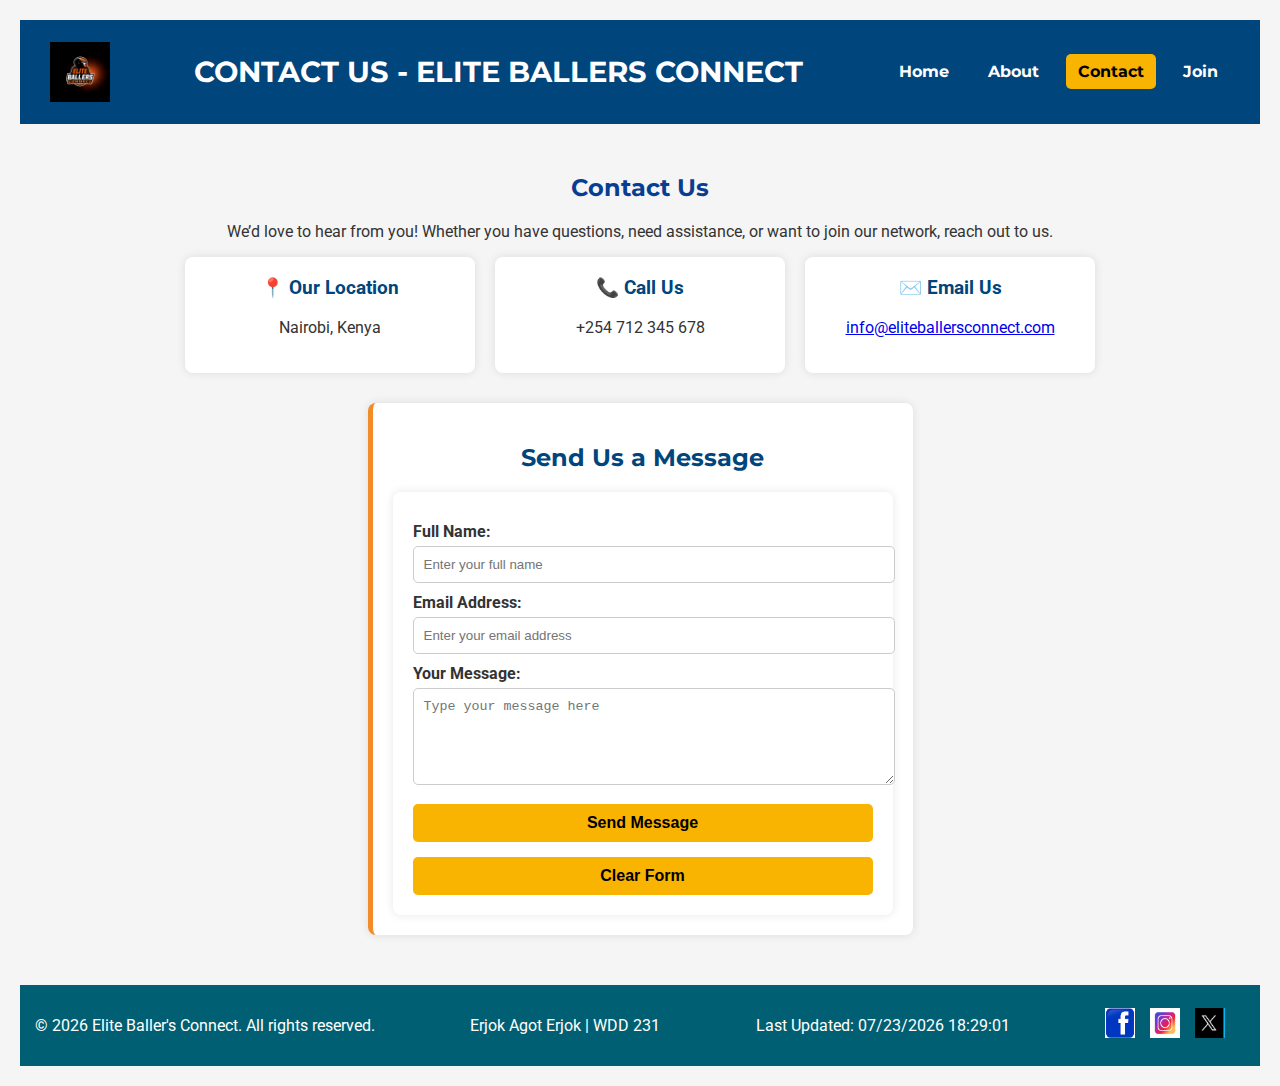
<file: project/contact.html>
<!DOCTYPE html>
<html lang="en">
<head>
    <meta charset="UTF-8">
    <meta name="viewport" content="width=device-width, initial-scale=1.0">
    <meta name="description" content="Contact Elite Ballers Connect for inquiries, partnerships, and recruitment opportunities.">
    <meta name="author" content="Elite Ballers Connect">
    
    <title>Contact Us - Elite Ballers Connect</title>

    <meta property="og:title" content="Elite Ballers Connect Contact-us page">
    <meta property="og:type" content="website">
    <meta property="og:image" content="https://erjok17.github.io/wdd231/project/images/ballerlogo.jpg">
    <meta property="og:url" content="https://erjok17.github.io/wdd231/project/contact.html">

    <link rel="icon" href="images/favicon.ico">
    
    <link rel="stylesheet" href="styles/styleproject.css">
</head>
<body>

    <header>
        <div class="left-section">
            <img src="images/ballerlogo.jpg" alt="Elite Ballers Connect Logo" class="logo">
            <button id="menu-toggle" class="hamburger">&#9776;</button>
        </div>
        <h1 class="site-title">Contact Us - Elite Ballers Connect</h1>
        <nav>
            <ul class="navigation">
                <li><a href="index.html">Home</a></li>
                <li><a href="about.html">About</a></li>
                <li><a href="contact.html" class="active">Contact</a></li>
                <li><a href="join.html">Join</a></li>
            </ul>
        </nav>
    </header>

    <main class="contact-container">
        <h2>Contact Us</h2>
        <p>We’d love to hear from you! Whether you have questions, need assistance, or want to join our network, reach out to us.</p>

        <div class="contact-details">
            <div class="contact-info">
                <h3>📍 Our Location</h3>
                <p>Nairobi, Kenya</p>
            </div>
            <div class="contact-info">
                <h3>📞 Call Us</h3>
                <p>+254 712 345 678</p>
            </div>
            <div class="contact-info">
                <h3>✉️ Email Us</h3>
                <p><a href="mailto:info@eliteballersconnect.com">info@eliteballersconnect.com</a></p>
            </div>
        </div>

        <section class="contact-form">
            <h2>Send Us a Message</h2>
            <form method="post" action="thankyou.html">
                <label for="name">Full Name:</label>
                <input type="text" id="name" name="name" autocomplete="name" placeholder="Enter your full name" required>
        
                <label for="email">Email Address:</label>
                <input type="email" id="email" name="email" autocomplete="email" placeholder="Enter your email address" required>
        
                <label for="message">Your Message:</label>
                <textarea id="message" name="message" rows="5" autocomplete="off" placeholder="Type your message here" required></textarea>
        
                <button type="submit">Send Message</button>
                <button type="reset">Clear Form</button>
            </form>
        </section>
    </main>

    <footer>
        <p>&copy; <span id="year"></span> Elite Baller's Connect. All rights reserved.</p>
        <p>Erjok Agot Erjok | WDD 231</p>
        <p>Last Updated: <span id="last-modified"></span></p>
    
        <!-- Social Media Links -->
        <div class="social-media">
            <a href="https://www.facebook.com" target="_blank" class="social-icon">
                <img src="images/facebook.png" alt="Facebook">
            </a>
            <a href="https://www.instagram.com" target="_blank" class="social-icon">
                <img src="images/instagram.jpeg" alt="Instagram">
            </a>
            <a href="https://www.twitter.com" target="_blank" class="social-icon">
                <img src="images/twitter.jpeg" alt="Twitter">
            </a>
        </div>
    </footer>
    
    <script src="scripts/project.js"></script>
    
</body>
</html>
</file>
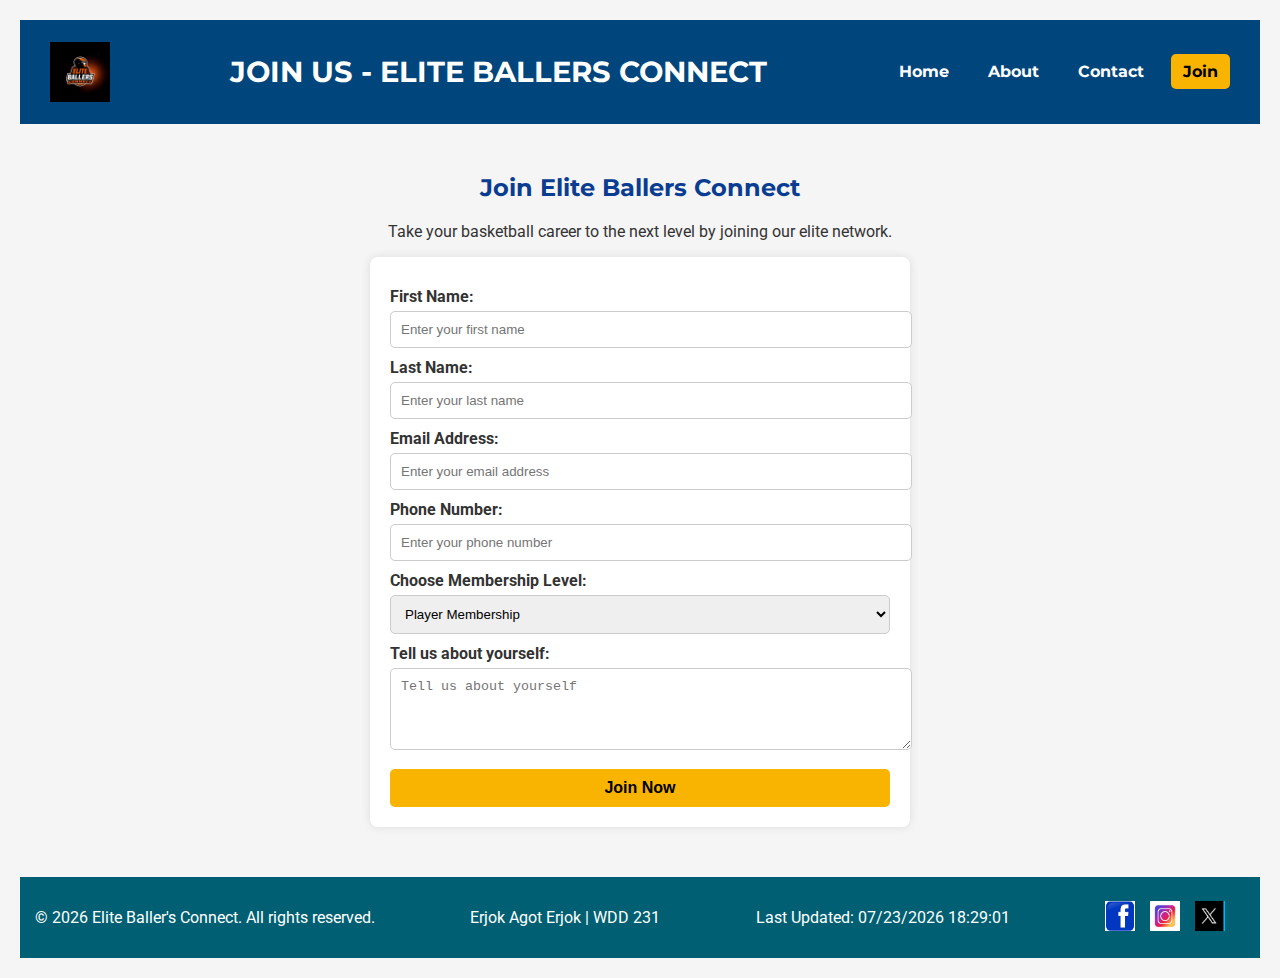
<file: project/join.html>
<!DOCTYPE html>
<html lang="en">
<head>
    <meta charset="UTF-8">
    <meta name="viewport" content="width=device-width, initial-scale=1.0">
    <meta name="description" content="Join Elite Ballers Connect and become part of a thriving basketball network.">
    <meta name="author" content="Elite Ballers Connect">
    
    <title>Join Us - Elite Ballers Connect</title>

    <meta property="og:title" content="Elite Ballers Connect Join-us page">
    <meta property="og:type" content="website">
    <meta property="og:image" content="https://erjok17.github.io/wdd231/project/images/ballerlogo.jpg">
    <meta property="og:url" content="https://erjok17.github.io/wdd231/project/join.html">

    <link rel="icon" href="images/favicon.ico">

    <link rel="stylesheet" href="styles/styleproject.css">
</head>
<body>

    <header>
        <div class="left-section">
            <img src="images/ballerlogo.jpg" alt="Elite Ballers Connect Logo" class="logo">
            <button id="menu-toggle" class="hamburger">&#9776;</button>
        </div>
        <h1 class="site-title">Join Us - Elite Ballers Connect</h1>
        <nav>
            <ul class="navigation">
                <li><a href="index.html">Home</a></li>
                <li><a href="about.html">About</a></li>
                <li><a href="contact.html" >Contact</a></li>
                <li><a href="join.html" class="active">Join</a></li>
            </ul>
        </nav>
    </header>

    <main class="join-container">
        <h2>Join Elite Ballers Connect</h2>
        <p>Take your basketball career to the next level by joining our elite network.</p>

        <form id="joinForm" method="post" action="thankyou.html">
            <label for="first-name">First Name:</label>
            <input type="text" id="first-name" name="first-name" autocomplete="given-name" placeholder="Enter your first name" required>
        
            <label for="last-name">Last Name:</label>
            <input type="text" id="last-name" name="last-name" autocomplete="family-name" placeholder="Enter your last name" required>
        
            <label for="email">Email Address:</label>
            <input type="email" id="email" name="email" autocomplete="email" placeholder="Enter your email address" required>
        
            <label for="phone">Phone Number:</label>
            <input type="tel" id="phone" name="phone" autocomplete="tel" placeholder="Enter your phone number" required pattern="[0-9]{10}">
        
            <label for="membership">Choose Membership Level:</label>
            <select id="membership" name="membership" required>
                <option value="player">Player Membership</option>
                <option value="coach">Coach Membership</option>
                <option value="team">Team Membership</option>
                <option value="scout">Scout Membership</option>
            </select>
        
            <label for="bio">Tell us about yourself:</label>
            <textarea id="bio" name="bio" rows="4" autocomplete="off" placeholder="Tell us about yourself"></textarea>
        
            <button type="submit">Join Now</button>
        </form>
    </main>

    <footer>
        <p>&copy; <span id="year"></span> Elite Baller's Connect. All rights reserved.</p>
        <p>Erjok Agot Erjok | WDD 231</p>
        <p>Last Updated: <span id="last-modified"></span></p>
    
        <!-- Social Media Links -->
        <div class="social-media">
            <a href="https://www.facebook.com" target="_blank" class="social-icon">
                <img src="images/facebook.png" alt="Facebook">
            </a>
            <a href="https://www.instagram.com" target="_blank" class="social-icon">
                <img src="images/instagram.jpeg" alt="Instagram">
            </a>
            <a href="https://www.twitter.com" target="_blank" class="social-icon">
                <img src="images/twitter.jpeg" alt="Twitter">
            </a>
        </div>
    </footer>
    
    <script src="scripts/project.js"></script>
    
</body>
</body>
</html>
</file>
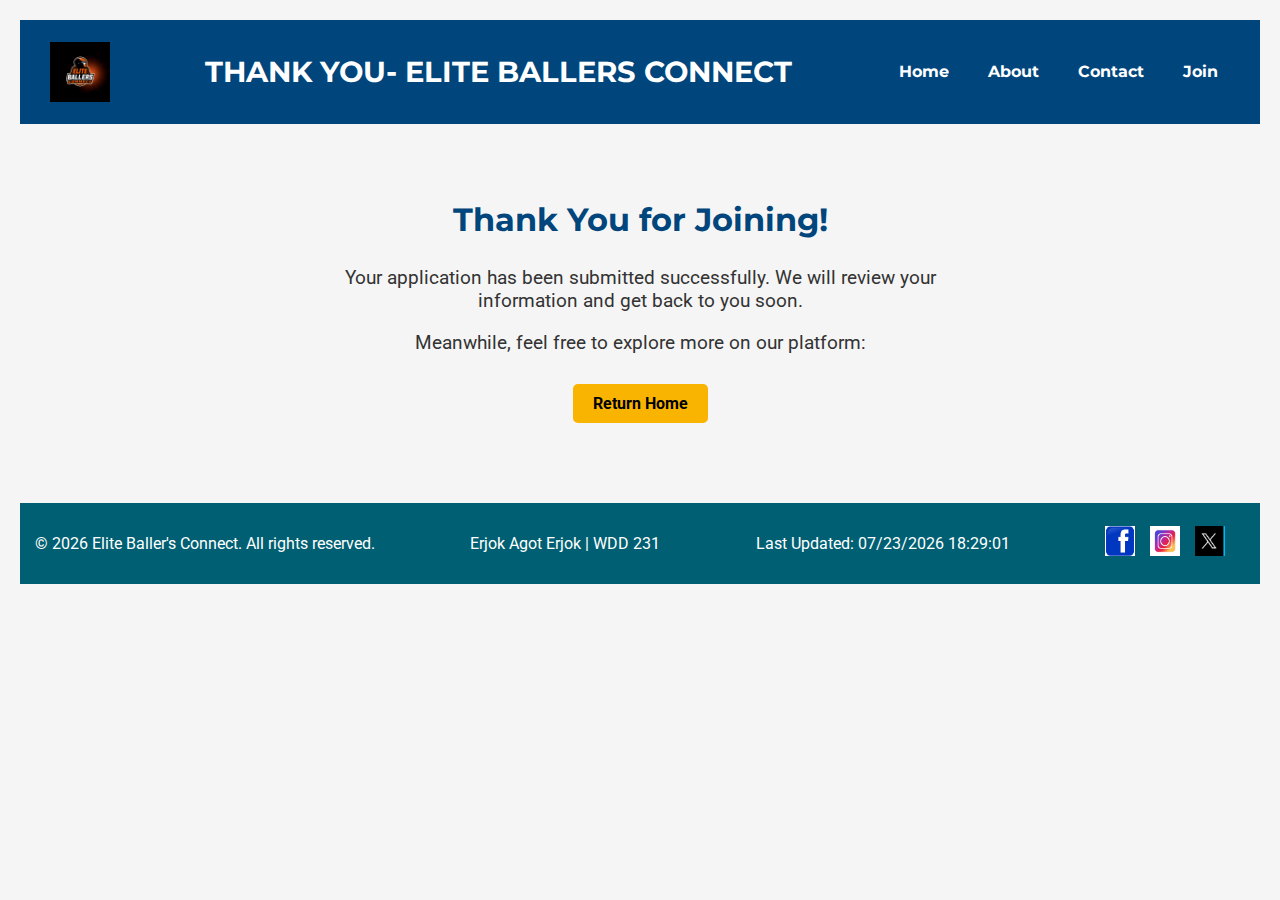
<file: project/thankyou.html>
<!DOCTYPE html>
<html lang="en">
<head>
    <meta charset="UTF-8">
    <meta name="viewport" content="width=device-width, initial-scale=1.0">
    <meta name="description" content="Thank you for joining Elite Ballers Connect!">
    <meta name="author" content="Elite Ballers Connect">
    
    <title>Thank You - Elite Ballers Connect</title>

    <link rel="icon" href="images/favicon.ico">

    <link rel="stylesheet" href="styles/styleproject.css">
</head>
<body>

    <header>
        <div class="left-section">
            <img src="images/ballerlogo.jpg" alt="Elite Ballers Connect Logo" class="logo">
            <button id="menu-toggle" class="hamburger">&#9776;</button>
        </div>
        <h1 class="site-title">Thank You-  Elite Ballers Connect</h1>
        <nav>
            <ul class="navigation">
                <li><a href="index.html">Home</a></li>
                <li><a href="about.html">About</a></li>
                <li><a href="contact.html" >Contact</a></li>
                <li><a href="join.html">Join</a></li>
            </ul>
        </nav>
    </header>
    <main class="thankyou-container">
        <h2>Thank You for Joining!</h2>
        <p>Your application has been submitted successfully. We will review your information and get back to you soon.</p>
        <p>Meanwhile, feel free to explore more on our platform:</p>

        <div class="thankyou-links">
            <a href="index.html" class="button">Return Home</a>
        </div>
    </main>

    <footer>
        <p>&copy; <span id="year"></span> Elite Baller's Connect. All rights reserved.</p>
        <p>Erjok Agot Erjok | WDD 231</p>
        <p>Last Updated: <span id="last-modified"></span></p>
    
        <!-- Social Media Links -->
        <div class="social-media">
            <a href="https://www.facebook.com" target="_blank" class="social-icon">
                <img src="images/facebook.png" alt="Facebook">
            </a>
            <a href="https://www.instagram.com" target="_blank" class="social-icon">
                <img src="images/instagram.jpeg" alt="Instagram">
            </a>
            <a href="https://www.twitter.com" target="_blank" class="social-icon">
                <img src="images/twitter.jpeg" alt="Twitter">
            </a>
        </div>
    </footer>
    
    <script src="scripts/project.js"></script>
    
</body>
</html>
</file>
<file: styles/style.css>
/* General Styling */
body {
    font-family: Arial, sans-serif;
    margin: 0;
    padding: 0;
    background-color: #f5f7fa;
    color: #333;
  }
  
  header {
    background-color: #00467f;
    color: white;
    text-align: center;
    padding: 10px;
  }
  
  header .profile {
    display: flex;
    align-items: center;
    justify-content: center;
    gap: 10px;
  }
  
  header .profile img {
    width: 50px;
    height: 50px;
    border-radius: 50%;
  }
  
  header .profile h1 {
    font-size: 1.5rem;
    margin: 0;
  }
  
  nav ul {
    list-style: none;
    padding: 0;
    margin: 0;
    display: flex;
    justify-content: center;
    background-color: #111;
  }
  
  nav ul li {
    margin: 0 10px;
  }
  
  nav ul li a {
    color: white;
    text-decoration: none;
    padding: 5px 15px;
    display: inline-block;
  }
  
  nav ul li a.active {
    background-color: #ffcc00;
    color: black;
    border-radius: 5px;
  }
  
  main {
    display: grid;
    grid-template-columns: repeat(2, 1fr);
    gap: 20px;
    padding: 20px;
  }
  
  main section {
    background: white;
    border-radius: 8px;
    box-shadow: 0 2px 4px rgba(0, 0, 0, 0.1);
    padding: 15px;
  }
  
  .course-work, .location {
    padding: 20px;
  }
  
  .course-work h2, .location h2, .certificate h2 {
    font-size: 1.2rem;
    margin-bottom: 10px;
    color: #00467f;
    text-align: center;
    border-bottom: 2px solid #00467f;
    padding-bottom: 5px;
  }
  
  .course-work ul {
    list-style: none;
    padding: 0;
  }
  
  .location img {
    width: 100%;
    border-radius: 5px;
    margin-top: 10px;
  }
  
  .location p {
    text-align: center;
    font-style: italic;
    margin: 5px 0;
  }
  
  /* Certificate Section */
  .certificate {
    grid-column: span 2;
    text-align: center;
  }
  
  .certificate .filters {
    display: flex;
    justify-content: center;
    gap: 10px;
    margin-bottom: 15px;
  }
  
  .certificate .filters button {
    background-color: #00467f;
    color: white;
    border: none;
    border-radius: 5px;
    padding: 5px 10px;
    cursor: pointer;
    font-size: 0.9rem;
  }
  
  .certificate .filters button:hover {
    background-color: #003b6b;
  }
  
  .certificate .courses {
    display: flex;
    flex-wrap: wrap;
    justify-content: center;
    gap: 10px;
  }
  
  .certificate .course-card {
    background-color: #8b4513;
    color: white;
    border-radius: 5px;
    padding: 10px;
    width: 100px;
    text-align: center;
  }
  
  .certificate .course-card.completed {
    background-color: #00467f;
  }
  
  /* Footer Styling */
  footer {
    background-color: #00467f;
    color: white;
    text-align: center;
    padding: 10px;
    margin-top: 20px;
  }
  
  footer p {
    margin: 5px 0;
  }
  
  /* Responsive Styling */
  @media (max-width: 768px) {
    main {
      grid-template-columns: 1fr;
    }
  
    .certificate {
      grid-column: span 1;
    }
  }

  dialog {
    border: 1px solid rgb(0 0 0 / 0.1);
    border-radius: 0.25rem;
    padding: 1rem;
    background-color: #fff;
    box-shadow: 0 0 3rem #777;
    width: 90%;
    max-width: 600px;
  }
  
  ::backdrop {
    background-color: rgba(0, 0, 0, 0.5);
  }
  
  dialog button {
    position: absolute;
    top: 15px;
    right: 15px;
    padding: 0.5rem;
    background-color: #ffcc00;
    border: none;
    border-radius: 5px;
    cursor: pointer;
  }
  
  dialog button:hover {
    background-color: #e5b700;
  }
</file>
<file: project/styles/styleproject.css>
@import url('https://fonts.googleapis.com/css2?family=Montserrat:wght@400;700&family=Roboto:wght@400;700&display=swap');


body {
    font-family: 'Roboto', sans-serif;
    background-color: #F5F5F5;
    color: #333;
    margin: 0;
    padding: 20px;
}

header {
    background-color: #0A3D91;
    color: white;
    text-align: center;
    padding: 20px;
    font-family: 'Montserrat', sans-serif;
}

h1, h2 {
    font-family: 'Montserrat', sans-serif;
    color: #0A3D91;
}

section {
    background: white;
    padding: 15px;
    margin: 15px 0;
    border-left: 5px solid #F28C28;
    box-shadow: 2px 2px 10px rgba(0, 0, 0, 0.1);
}

ul {
    list-style-type: square;
    padding-left: 20px;
}


footer {
    background-color: #0A3D91; /* Footer background color */
    color: white;
    text-align: center; /* Center-align text */
    padding: 15px 0;
    display: flex;
    justify-content: space-between; /* Space between text and social icons */
    align-items: center;
    flex-wrap: wrap; /* Ensures responsiveness */
}

.footer-content {
    flex: 1;
    text-align: center; /* Center-aligns text */
}

.social-media {
    display: flex;
    gap: 15px;
    margin-right: 20px;
}

.social-icon img {
    width: 30px;  /* Adjust size */
    height: 30px;
    transition: transform 0.3s ease;
}

.social-icon img:hover {
    transform: scale(1.2);  /* Zoom effect on hover */
}

/* Hero Section */
.hero {
    position: relative;
    width: 100%;
    height: 400px; /* Adjust height as needed */
    display: flex;
    align-items: center;
    justify-content: center;
    overflow: hidden;
}

/* Background Image */
.hero-image {
    width: 100%;
    height: 100%;
    object-fit: cover; /* Ensures the image fully covers the section */
    position: absolute;
    top: 0;
    left: 0;
    z-index: 0;
}

/* Dark Overlay */
.hero::before {
    content: "";
    position: absolute;
    top: 0;
    left: 0;
    width: 100%;
    height: 100%;
    background: rgba(0, 0, 0, 0.5); /* Semi-transparent black for better text visibility */
    z-index: 1;
}

/* Hero Text */
.hero-text {
    position: relative;
    text-align: center;
    color: white;
    z-index: 2;
    max-width: 80%;
    padding: 20px;
}

.hero-text h2 {
    font-size: 2.5rem;
    margin-bottom: 10px;
}

.hero-text p {
    font-size: 1.2rem;
    margin-bottom: 15px;
}

/* CTA Button */
.cta-button {
    display: inline-block;
    padding: 10px 20px;
    font-size: 1.2rem;
    font-weight: bold;
    color: #000000; /* Black text */
    background: #ff9800; /* Orange background */
    text-decoration: none;
    border-radius: 5px;
    transition: background 0.3s ease;
}

.cta-button:hover,
.cta-button:focus {
    background: #e68900; /* Slightly darker orange on hover/focus */
}


/* 🔹 Footer Styling */
footer {
    text-align: center;
    padding: 15px;
    background-color: #005f73;
    color: white;
    margin-top: 20px;
}

/* Positioning the scenario section */
.scenario {
    position: relative;
    width: 100%;
    height: 400px; /* Adjust height as needed */
    display: flex;
    align-items: center;
    justify-content: center;
    overflow: hidden;
}

/* Background Image */
.trainingground-image {
    width: 100%;
    height: 100%;
    object-fit: cover; /* Ensures the image covers the section */
    position: absolute;
    top: 0;
    left: 0;
    z-index: 0;
}

/* Dark Overlay */
.scenario::before {
    content: "";
    position: absolute;
    top: 0;
    left: 0;
    width: 100%;
    height: 100%;
    background: rgba(0, 0, 0, 0.5); /* Semi-transparent black */
    z-index: 1;
}

/* Overlay Content */
.overlay {
    position: relative;
    text-align: center;
    color: white;
    z-index: 2;
    max-width: 80%;
    padding: 20px;
}

.overlay h2 {
    font-size: 2rem;
    margin-bottom: 10px;
}

.overlay ul {
    list-style: none;
    padding: 0;
}

.overlay li {
    font-size: 1.2rem;
    margin: 5px 0;
}


/* Recruiting Profile Section */
.recruiting-profile {
    position: relative;
    width: 100%;
    height: 400px; /* Adjust height as needed */
    display: flex;
    align-items: center;
    justify-content: center;
    overflow: hidden;
}

/* Background Image */
.recruit-profile-image {
    width: 100%;
    height: 100%;
    object-fit: cover; /* Ensures the image fully covers the section */
    position: absolute;
    top: 0;
    left: 0;
    z-index: 0;
}

/* Dark Overlay */
.recruiting-profile::before {
    content: "";
    position: absolute;
    top: 0;
    left: 0;
    width: 100%;
    height: 100%;
    background: rgba(0, 0, 0, 0.5); /* Semi-transparent black for better text visibility */
    z-index: 1;
}

/* Profile Text */
.profile-text {
    position: relative;
    text-align: center;
    color: white;
    z-index: 2;
    max-width: 80%;
    padding: 20px;
}

.profile-text h2 {
    font-size: 2rem;
    margin-bottom: 10px;
}

.profile-text p {
    font-size: 1.2rem;
    line-height: 1.5;
}

/* CTA Link */
.cta-link {
    color: yellow;
    font-weight: bold;
    text-decoration: underline;
}


/* 🔹 General Header Styling */
header {
    display: flex;
    align-items: center;
    justify-content: space-between;
    background: #00457c; /* Dark blue background */
    padding: 15px 30px;
    position: relative;
}

/* 🔹 Left Section: Logo + Hamburger */
.left-section {
    display: flex;
    align-items: center;
    gap: 15px;
}

/* 🔹 Logo */
header .logo {
    max-width: 60px;
    height: auto;
}

/* 🔹 Site Title */
.site-title {
    flex-grow: 1;
    text-align: center;
    color: white;
    font-size: 1.8rem;
    font-weight: bold;
    text-transform: uppercase;
}

/* 🔹 Navigation */
nav ul {
    list-style: none;
    display: flex;
    gap: 15px;
    margin: 0;
    padding: 0;
}

nav ul li {
    display: inline;
}

nav ul li a {
    color: white;
    font-size: 1rem;
    font-weight: bold;
    text-decoration: none;
    padding: 8px 12px;
    border-radius: 5px;
    transition: background 0.3s ease;
}

nav ul li a:hover, nav ul li a.active {
    background: #f8b400;
    color: #000;
}

/* 🔹 Hamburger Menu */
.hamburger {
    font-size: 30px;
    background: none;
    border: none;
    cursor: pointer;
    color: white;
    display: none; /* Hidden by default on desktop */
}

/* 🔹 Responsive - Mobile */
@media screen and (max-width: 768px) {
    header {
        flex-wrap: wrap;
        justify-content: space-between;
        text-align: center;
    }

    .site-title {
        order: 1; /* Keep H1 centered */
        flex-basis: 100%;
        margin-bottom: 10px;
    }

    .left-section {
        order: 0; /* Keep logo and menu on the left */
    }

    .hamburger {
        display: block;
    }

    .navigation {
        display: none;
        flex-direction: column;
        position: absolute;
        top: 60px;
        left: 0;
        width: 100%;
        background-color: #00457c;
        text-align: center;
        padding: 15px 0;
        z-index: 1000;
    }

    .navigation.active {
        display: flex;
    }

    .navigation li {
        padding: 10px 0;
    }

    .navigation a {
        font-size: 1.2rem;
    }
}




/*#######################*/

/* 🔹 Featured Members Section */
.Featured {
    text-align: center;
    padding: 50px 20px;
    background-color: #f9f9f9;
}

/* 🔹 Featured Cards Grid Layout */
#Featured-cards {
    display: grid;
    grid-template-columns: repeat(auto-fit, minmax(250px, 1fr));
    gap: 20px;
    justify-content: center;
    max-width: 1200px;
    margin: 0 auto;
}

/* 🔹 Individual Card Styling */
.card {
    background: #fff;
    border-radius: 10px;
    box-shadow: 0 4px 8px rgba(0, 0, 0, 0.1);
    padding: 20px;
    text-align: center;
    transition: transform 0.3s ease-in-out;
}

.card:hover {
    transform: translateY(-5px);
}

/* 🔹 Image Styling */
.card img {
    width: 100%;
    height: 200px; /* Set a fixed height for uniformity */
    object-fit: cover; /* Ensure images maintain aspect ratio */
    border-radius: 8px;
}

/* 🔹 Text Styling */
.card h3 {
    font-size: 1.4rem;
    margin: 15px 0 5px;
    color: #000; /* Black for headings (AAA compliant) */
}

.card p {
    font-size: 1rem;
    color: #444; /* Darker gray for paragraphs (AAA compliant) */
}

/* 🔹 Responsive Adjustments */
@media (max-width: 768px) {
    #Featured-cards {
        grid-template-columns: repeat(auto-fit, minmax(200px, 1fr));
    }

    .card img {
        height: 180px;
    }
}

@media (max-width: 480px) {
    .card img {
        height: 160px;
    }
}
/* ######################### */

/* 🔹 Contact Page Layout */
.contact-container {
    text-align: center;
    padding: 30px;
}

.contact-details {
    display: flex;
    justify-content: center;
    flex-wrap: wrap;
    gap: 20px;
    margin-bottom: 30px;
}

.contact-info {
    background: white;
    padding: 20px;
    border-radius: 8px;
    box-shadow: 0 0 10px rgba(0, 0, 0, 0.1);
    width: 250px;
}

.contact-info h3 {
    margin-top: 0;
    color: #00457c;
}

/* 🔹 Contact Form */
.contact-form {
    max-width: 500px;
    margin: 0 auto;
    padding: 20px;
    background: white;
    border-radius: 8px;
    box-shadow: 0 0 10px rgba(0, 0, 0, 0.1);
}

.contact-form h2 {
    color: #00457c;
}

.contact-form label {
    display: block;
    text-align: left;
    font-weight: bold;
    margin-top: 10px;
}

.contact-form input,
.contact-form textarea {
    width: 100%;
    padding: 10px;
    margin-top: 5px;
    border: 1px solid #ccc;
    border-radius: 5px;
}

.contact-form button {
    display: block;
    width: 100%;
    background-color: #f8b400;
    color: black;
    font-size: 1rem;
    font-weight: bold;
    border: none;
    padding: 10px;
    border-radius: 5px;
    margin-top: 15px;
    cursor: pointer;
}

.contact-form button:hover {
    background-color: #ffcc00;
}

/* #################################*/ 

/* 🔹 Join Page Layout */
.join-container {
    text-align: center;
    padding: 30px;
}

form {
    max-width: 500px;
    margin: 0 auto;
    background: white;
    padding: 20px;
    border-radius: 8px;
    box-shadow: 0 0 10px rgba(0, 0, 0, 0.1);
}

label {
    display: block;
    text-align: left;
    font-weight: bold;
    margin-top: 10px;
}

input, select, textarea {
    width: 100%;
    padding: 10px;
    margin-top: 5px;
    border: 1px solid #ccc;
    border-radius: 5px;
}

button {
    display: block;
    width: 100%;
    background-color: #f8b400;
    color: black;
    font-size: 1rem;
    font-weight: bold;
    border: none;
    padding: 10px;
    border-radius: 5px;
    margin-top: 15px;
    cursor: pointer;
}

button:hover {
    background-color: #ffcc00;
}


/* ###################/*

/* 🔹 Thank You Page */
.thankyou-container {
    text-align: center;
    padding: 50px 20px;
    max-width: 600px;
    margin: auto;
}

.thankyou-container h2 {
    font-size: 2rem;
    color: #00457c;
}

.thankyou-container p {
    font-size: 1.2rem;
    margin-top: 10px;
}

/* 🔹 Buttons for Navigation */
.thankyou-links {
    margin-top: 20px;
}

.thankyou-links .button {
    display: inline-block;
    padding: 10px 20px;
    background-color: #f8b400;
    color: black;
    text-decoration: none;
    font-weight: bold;
    border-radius: 5px;
    margin: 10px;
    transition: background 0.3s;
}

.thankyou-links .button:hover {
    background-color: #ffcc00;
}


/* ####################/*

/* 🔹 Modal Dialog Styling */
.modal {
    display: flex;
    justify-content: center;
    align-items: center;
    position: fixed;
    top: 0;
    left: 0;
    width: 100%;
    height: 100%;
    background: rgba(0, 0, 0, 0.7);
    z-index: 1000;
}

.modal-content {
    background: white;
    padding: 20px;
    border-radius: 10px;
    max-width: 500px;
    width: 90%;
    text-align: center;
    position: relative;
}

.modal-content .close {
    position: absolute;
    top: 10px;
    right: 10px;
    font-size: 24px;
    cursor: pointer;
}

.modal-content img {
    width: 100%;
    height: 200px;
    object-fit: cover;
    border-radius: 8px;
    margin-bottom: 15px;
}

.modal-content h3 {
    font-size: 1.5rem;
    margin-bottom: 10px;
}

.modal-content p {
    font-size: 1rem;
    margin: 5px 0;
}

.modal-content a {
    color: #00457c;
    text-decoration: none;
    font-weight: bold;
}

.modal-content a:hover {
    text-decoration: underline;
}
</file>
<file: chamber/styles/discover.css>
.grid-container {
    display: grid;
    gap: 20px;
    padding: 20px;
}

.card {
    border: 1px solid #ddd;
    padding: 15px;
    border-radius: 8px;
    box-shadow: 2px 2px 10px rgba(0, 0, 0, 0.1);
    transition: transform 0.3s ease-in-out;
}

.card img {
    width: 100%;
    height: auto;
}

@media (max-width: 640px) {
    .grid-container {
        grid-template-columns: 1fr;
    }
}

@media (min-width: 641px) and (max-width: 1024px) {
    .grid-container {
        grid-template-columns: 1fr 1fr;
    }
}

@media (min-width: 1025px) {
    .grid-container {
        grid-template-columns: repeat(4, 1fr);
    }
}

@media (min-width: 641px) {
    .card img:hover {
        transform: scale(1.1);
        filter: brightness(1.2);
    }
}

.hidden {
    display: none;
  }
  
  #menu {
    list-style: none;
    background: #333;
    padding: 10px;
    position: absolute;
    top: 50px;
    right: 0;
    width: 200px;
  }
  
  #menu li {
    padding: 10px;
  }
  
  #menu a {
    color: white;
    text-decoration: none;
  }
  
  #menu-toggle {
    font-size: 24px;
    background: none;
    border: none;
    cursor: pointer;
  }
  
  .show {
    display: block !important;
  }
  

  .grid-container {
    display: grid;
    gap: 20px;
    padding: 20px;
    grid-template-areas:
        "park museum market library"
        "community gallery arena wildlife";
}

.card:nth-child(1) { grid-area: park; }
.card:nth-child(2) { grid-area: museum; }
.card:nth-child(3) { grid-area: market; }
.card:nth-child(4) { grid-area: library; }
.card:nth-child(5) { grid-area: community; }
.card:nth-child(6) { grid-area: gallery; }
.card:nth-child(7) { grid-area: arena; }
.card:nth-child(8) { grid-area: wildlife; }

@media (max-width: 640px) {
    .grid-container {
        grid-template-areas:
            "park"
            "museum"
            "market"
            "library"
            "community"
            "gallery"
            "arena"
            "wildlife";
    }
}

@media (min-width: 641px) and (max-width: 1024px) {
    .grid-container {
        grid-template-areas:
            "park museum"
            "market library"
            "community gallery"
            "arena wildlife";
    }
}
</file>
<file: chamber/styles/join.css>
/* join.css */

/* Center the form container */
main {
    max-width: 600px;
    margin: 20px auto;
    padding: 20px;
    background: white;
    border-radius: 8px;
    box-shadow: 0 0 10px rgba(0, 0, 0, 0.1);
}

/* Style form */
form {
    display: flex;
    flex-direction: column;
    gap: 10px;
}

label {
    font-weight: bold;
    margin-top: 10px;
}

input, textarea, select {
    width: 100%;
    padding: 10px;
    border: 1px solid #ccc;
    border-radius: 5px;
    font-size: 1rem;
}

textarea {
    height: 120px;
}

button {
    background-color: #005f73;
    color: white;
    padding: 12px;
    border: none;
    border-radius: 5px;
    font-size: 16px;
    cursor: pointer;
    transition: background 0.3s;
}

button:hover {
    background-color: #00455f;
}

/* Footer styling */
footer {
    text-align: center;
    padding: 15px;
    background-color: #005f73;
    color: white;
    margin-top: 20px;
}

.join-us-banner {
    width: 80%;
    max-width: 400px;
    display: block;
    margin: 20px auto;
    border-radius: 10px;
    box-shadow: 0 4px 8px rgba(0, 0, 0, 0.2);
}

.thank-you {
    text-align: center;
    padding: 50px 20px;
}

.thank-you h2 {
    color: #2c3e50;
    font-size: 2rem;
    margin-bottom: 15px;
}

.thank-you p {
    font-size: 1.2rem;
    color: #555;
    max-width: 600px;
    margin: 0 auto;
}

.button {
    display: inline-block;
    margin-top: 20px;
    padding: 10px 20px;
    font-size: 1rem;
    color: #fff;
    background-color: #3498db;
    text-decoration: none;
    border-radius: 5px;
    transition: background 0.3s;
}

.button:hover {
    background-color: #2980b9;
}

.modal {
    display: none;
    position: fixed;
    z-index: 1;
    left: 0;
    top: 0;
    width: 100%;
    height: 100%;
    background-color: rgba(0, 0, 0, 0.5);
}

.modal-content {
    background-color: white;
    margin: 10% auto;
    padding: 20px;
    width: 50%;
    text-align: center;
}

.close {
    float: right;
    font-size: 28px;
    cursor: pointer;
}

.membership-card {
    transition: transform 0.3s ease-in-out;
}

.membership-card:hover {
    transform: scale(1.05);
}
</file>
<file: chamber/styles/style.css>
/* style.css */

/* 🔹 General Reset */
body {
    font-family: Arial, sans-serif;
    margin: 0;
    padding: 0;
    line-height: 1.6;
    color: #333;
    background-color: #f9f9f9;
}

/* 🔹 Header Styling */
header {
    background-color: #00457c;
    color: #fff;
    display: flex;
    justify-content: space-between;
    align-items: center;
    padding: 1rem 2rem;
    position: relative; /* Allow absolute elements inside */
    text-align: center;
}

/* 🔹 Title Styling */
header h1 {
    font-size: 1.8rem;
    margin: 0;
}

/* 🔹 Navigation Styling */
nav ul {
    list-style: none;
    padding: 0;
    margin: 0;
    display: flex;
    gap: 15px;
}

nav ul li a {
    color: white;
    font-size: 1rem;
    font-weight: bold;
    text-decoration: none;
    padding: 8px 12px;
    border-radius: 5px;
    transition: background 0.3s;
}

nav ul li a:hover, nav ul li a.active {
    background: #f8b400;
    color: #000;
}

/* 🔹 Logo */
header .logo {
    max-width: 100px;
    height: auto;
}

/* 🔹 Ensure Header Doesn't Overlap Content */
header {
    position: relative; /* Allow elements inside */
    text-align: center;
    padding: 60px 20px; /* Increased padding for spacing */
}

/* 🔹 Hamburger Menu (Only on Mobile) */
.hamburger {
    position: absolute;
    top: 20px;
    left: 15px;
    font-size: 30px;
    background: none;
    border: none;
    cursor: pointer;
    color: white;
    z-index: 1000;
}

/* 🔹 Hide Hamburger Menu on Desktop */
@media screen and (min-width: 768px) {
    #menu-toggle {
        display: none; /* Hide hamburger menu on larger screens */
    }

    .navigation {
        display: flex !important; /* Ensure navigation is always visible */
        flex-direction: row;
        position: static;
        width: auto;
        background: none;
        text-align: left;
    }
}

/* 🔹 Mobile-Specific Adjustments */
@media screen and (max-width: 767px) {
    .navigation {
        display: none; /* Hide menu initially */
        flex-direction: column;
        position: absolute;
        top: 60px;
        left: 0;
        width: 100%;
        background-color: #00457c;
        text-align: center;
        padding: 10px 0;
        z-index: 1000;
    }

    .navigation.active {
        display: flex; /* Show menu when active */
    }

    #menu-toggle {
        display: block; /* Show hamburger menu on mobile */
    }

    .navigation li {
        padding: 10px 0;
    }

    .navigation a {
        color: white;
        text-decoration: none;
        font-size: 1.5rem;
    }

    /* 🔹 Ensure Title Has Space */
    header {
        padding-top: 80px; /* Extra space for menu */
    }

    .hamburger {
        top: 15px;  /* Adjust positioning */
        left: 10px;
    }
}

/* 🔹 Hero Section */
.hero {
    position: relative;
    text-align: center;
    color: white;
    max-height: 400px;
    overflow: hidden;
}

.hero img.hero-image {
    width: 100%;
    max-height: 400px;
    object-fit: cover;
    opacity: 0.85;
}

/* 🔹 Hero Text */
.hero .hero-text {
    position: absolute;
    top: 50%;
    left: 50%;
    transform: translate(-50%, -50%);
    background: rgba(0, 0, 0, 0.6);
    padding: 1rem;
    border-radius: 10px;
    width: 80%;
}

.hero .hero-text h2 {
    font-size: 2rem;
    margin-bottom: 0.5rem;
}

.hero .hero-text p {
    font-size: 1.2rem;
}

/* 🔹 CTA Button */
.cta-button {
    display: inline-block;
    padding: 0.7rem 1.5rem;
    background-color: #f8b400;
    color: #000;
    text-decoration: none;
    font-weight: bold;
    border-radius: 5px;
    transition: background 0.3s;
}

.cta-button:hover {
    background-color: #ffcc00;
}

/* 🔹 Footer Styling */
footer {
    text-align: center;
    padding: 15px;
    background-color: #005f73;
    color: white;
    margin-top: 20px;
}
</file>
